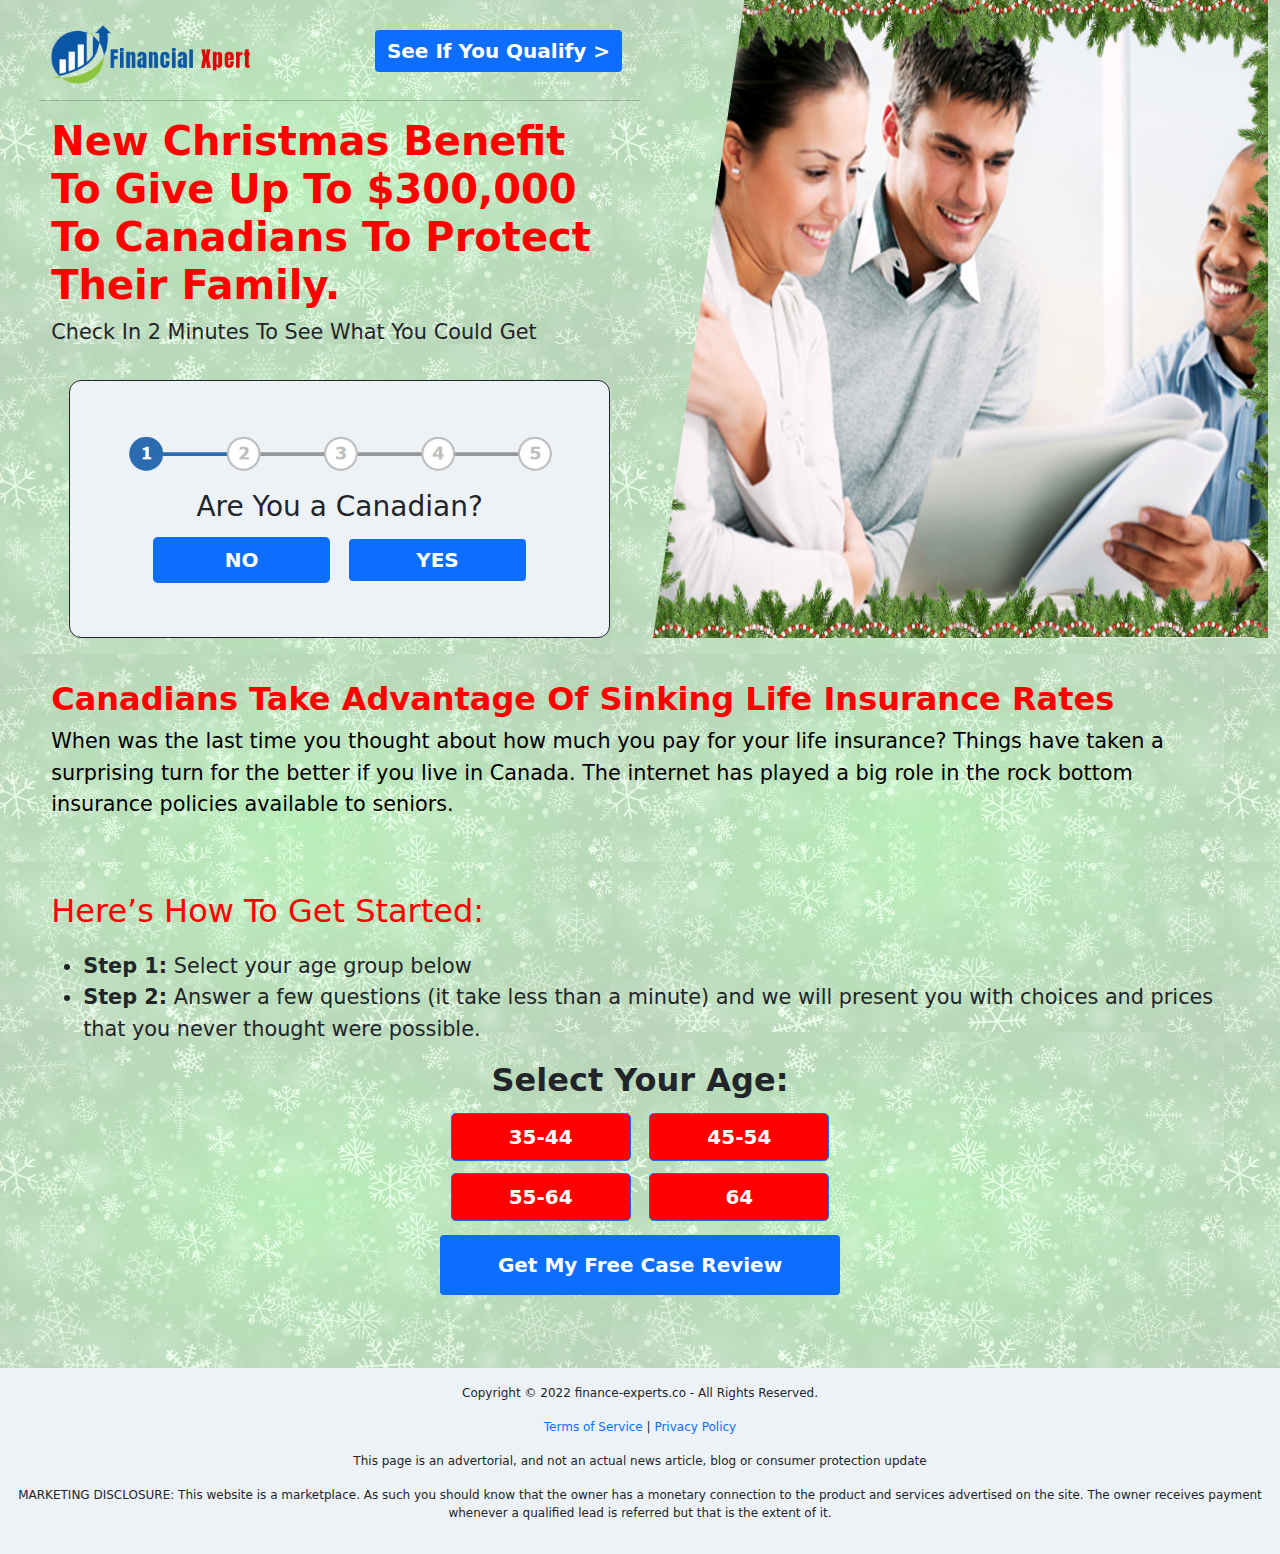
<file: ca-life-ins-v5/index.html>
<html lang="en">

<head><meta http-equiv="Content-Type" content="text/html; charset=UTF-8">
    <style>
        .dtpcnt {
            opacity: 0;
        }
    </style>
   
    <meta http-equiv="X-UA-Compatible" content="IE=Edge,chrome=1">
    <meta name="viewport" content="width=device-width, initial-scale=1, maximum-scale=2.0">
    <meta name="apple-mobile-web-app-capable" content="yes">
    
    <meta name="title" content="Policy to Give Upto $300,000 To Canadians">
    <link rel="shortcut icon" type="image/x-icon" href="https://finance-experts.co/canlife5/images/fav.ico?v=fb84172938">
    <meta name="description" content="">
    <meta name="viewport" content="width=device-width, initial-scale=1, shrink-to-fit=no">
    <title>New Christmas Benefit to Give Upto $300,000 To Canadians To Protect Their Family.</title>
    <link href="./index_files/bootstrap.css" rel="stylesheet">
    <link href="./index_files/style.css" rel="stylesheet" type="text/css">
    <style type="text/css">

body {
  background-image: url('./index_files/bgimg.jpg');
  background-repeat: repeat;
}



        .age {
  max-width: 450px;
  margin: auto;
  text-align: center;
}
.f {
  text-align: center;
}
.f a {
  display: block;
  max-width: 400px;
  margin: auto;
  padding: 15px;
  width: 100%;
}
   .color {
   animation-name: color_change;
   animation-duration: 10s;
   animation-iteration-count: infinite;
   animation-direction: alternate;
   border: none !important;
}
@-webkit-keyframes color_change {
   0% { background-color: #da6e16; }
   25% { background-color: #82da16; }
  50% { background-color: #16dad0; }
   75% { background-color: #d41a82; }
  100% { background-color: #d41a82 }
}
@-moz-keyframes color_change {
   0% { background-color: #da6e16; }
   25% { background-color: #82da16; }
  50% { background-color: #16dad0; }
   75% { background-color: #d41a82; }
  100% { background-color: #d41a82 }
}
@-ms-keyframes color_change {
   0% { background-color: #da6e16; }
   25% { background-color: #82da16; }
  50% { background-color: #16dad0; }
   75% { background-color: #d41a82; }
  100% { background-color: #d41a82 }
}
@-o-keyframes color_change {
   0% { background-color: #da6e16; }
   25% { background-color: #82da16; }
  50% { background-color: #16dad0; }
   75% { background-color: #d41a82; }
  100% { background-color: #d41a82 }
}
@keyframes color_change {
   0% { background-color: #da6e16; }
   25% { background-color: #82da16; }
  50% { background-color: #16dad0; }
   75% { background-color: #d41a82; }
  100% { background-color: #d41a82 }
}
.redbutton {
  font-size: 18px;
  padding: 15px 0;
  text-transform: uppercase;
  width: 48%;
  color: #fff;
  display: block;
  cursor: pointer;
  text-align: center;
  float: left;
  border-radius: 3px;
  background-size: 20px 20px;
  background-repeat: no-repeat;
  background-position: right 8px center;
  margin: 0 1%;
    margin-bottom: 0px;
  margin-bottom: 5px;
}
.mOther {
  background: #0f0f50;
  width: 100%;
  color: #fff;
  font-weight: 900;
}
.dfd {
  max-width: 806px;
  margin: auto;
  width: 100%;
}
    </style>
<style type="text/css">
@font-face {
  font-weight: 400;
  font-style:  normal;
  font-family: 'Circular-Loom';

  src: url('https://cdn.loom.com/assets/fonts/circular/CircularXXWeb-Book-cd7d2bcec649b1243839a15d5eb8f0a3.woff2') format('woff2');
}

@font-face {
  font-weight: 500;
  font-style:  normal;
  font-family: 'Circular-Loom';

  src: url('https://cdn.loom.com/assets/fonts/circular/CircularXXWeb-Medium-d74eac43c78bd5852478998ce63dceb3.woff2') format('woff2');
}

@font-face {
  font-weight: 700;
  font-style:  normal;
  font-family: 'Circular-Loom';

  src: url('https://cdn.loom.com/assets/fonts/circular/CircularXXWeb-Bold-83b8ceaf77f49c7cffa44107561909e4.woff2') format('woff2');
}

@font-face {
  font-weight: 900;
  font-style:  normal;
  font-family: 'Circular-Loom';

  src: url('https://cdn.loom.com/assets/fonts/circular/CircularXXWeb-Black-bf067ecb8aa777ceb6df7d72226febca.woff2') format('woff2');
}


.bg-own{
   background-image: url('./index_files/bgimg.jpg?v1.23');
    background-repeat: repeat;
    color: black;
}
</style></head>

<body>
    <div class="container-fluid">
        <div class="row">
            <div class="col-md-6 mt-4 padding-left">
                <div class="row">
                    <div class="col-6 ">
                        <img src="./index_files/1ae6e2c04923eab5207a83b6f5bcde7d.png" class="img-fluid" alt="" width="199" height="41">
                    </div>
                    <div class="col-6 text-end">
                        <a href="{offer_link}" target="_blank" class="btn btn-primary color">See If You Qualify &gt;</a>
                    </div>
                    <hr class="mt-3 mb-3">
                    <h1 class="fw-bold"><a href="{offer_link}" target="_blank" style="color: red">New Christmas Benefit To Give Up To $300,000 To Canadians To Protect Their Family.&nbsp;</a></h1>
                    <p>Check In 2 Minutes To See What You Could Get
                        <br>
                    </p>
                    <div class="mt-3 box-top bg-light border-dark p-5 ">
                        <img src="./index_files/61962c7f18b3d_icon.jpg" class="img-fluid desktop" alt="" width="" height="">
                        <img src="./index_files/61962c6771667_iconm.jpg" class="img-fluid mobile" alt="" width="" height="">
                        <h3 class="text-center mt-2">Are You a Canadian?</h3>
                        <div class="text-center mt-2 age">
                            <a href="{offer_link}" target="_blank" class="btn btn-primary btn-lg color">NO</a>
                            <a href="{offer_link}" target="_blank" class="btn btn-primary color">YES</a>
                        </div>
                    </div>
                </div>
            </div>
            <div class="col-md-6 transform1">
               <a href="{offer_link}" target="_blank"> <img src="./index_files/mainimg.jpg" class="img-fluid main-images" alt="" width="" height=""> </a>
            </div>
        </div>
    </div>
    <p></p>
    <p></p>
    <div class="col-12 middle-section padding-all bg-own">
        <h2 style="color:red !important">Canadians Take Advantage Of Sinking Life Insurance Rates</h2>
        <p>When was the last time you thought about how much you pay for your life insurance? Things have taken a surprising turn for the better if you live in Canada. The internet has played a big role in the rock bottom insurance policies available to seniors.
 </p></div>
    <div class="col-12 padding-all ">
        <p><span style="color: red !important; font-family: inherit; font-size: 2rem;">Here’s How To Get Started:</span>
            <br>
        </p>
   
        <ul>
            <li><b>Step 1:</b> Select your age group below</li>
            <li><b>Step 2:</b>&nbsp;Answer a few questions (it take less than a minute) and we will present you with choices and prices that you never thought were possible.</li>
        </ul>
        <h2 class="text-center"> Select Your Age:</h2>
        <div class="age">  
            <a href="{offer_link}" target="_blank" class="btn btn-primary btn-lg" style="background-color: red !important;">35-44</a> 
            <a href="{offer_link}" target="_blank" class="btn btn-primary btn-lg" style="background-color: red !important;">45-54</a>
            <a href="{offer_link}" target="_blank" class="btn btn-primary btn-lg" style="background-color: red !important;">55-64</a>
            <a href="{offer_link}" target="_blank" class="btn btn-primary btn-lg" style="background-color: red !important;">64</a>
        </div>
       <div class="f">   <a href="{offer_link}" target="_blank" type="button" class="btn btn-primary mt-2 rty color">Get My Free Case Review </a>

       </div>
    
        <p class="text-center m-2">
            <br>
        </p>
    </div>
    <div class="col-12 p-3 middle-section text-center">
        <p class="footer">Copyright © 2022 finance-experts.co - All Rights Reserved.</p>
        <p class="footer"><a href="https://finance-experts.co/canlife5/term.php">Terms of Service </a>| <a href="https://finance-experts.co/canlife5/term.php">Privacy Policy</a>
        </p>
        <p class="footer">This page is an advertorial, and not an actual news article, blog or consumer protection update
        </p>
        <p class="footer">MARKETING DISCLOSURE: This website is a marketplace. As such you should know that the owner has a monetary connection to the product and services advertised on the site. The owner receives payment whenever a qualified lead is referred but that is the extent of it.
            <br>
        </p>
    </div>
 


<div style="display: none" class="ubey-RecordingScreen-count-down ubey-RecordingScreen-count-down-container">
    <style>
        .ubey-RecordingScreen-count-down-container {
            position: fixed;
            height: 100vh;
            width: 100vw;
            top: 0;
            left: 0;
            z-index: 9999999999999;
            background-color: rgba(0, 0, 0, 0.2);
        }

        .ubey-RecordingScreen-count-down-content {
            position: absolute;
            display: flex;
            top: 50%;
            left: 50%;
            justify-content: center;
            align-items: center;
            color: white;
            height: 15em;
            width: 15em;
            transform: translate(-50%, -100%);
            background-color: rgba(0, 0, 0, 0.6);
            border-radius: 50%;
        }

        #ubey-RecordingScreen-count-count {
            font-size: 14em;
            transform: translateY(-2%);
        }
    </style>
    <div class="ubey-RecordingScreen-count-down-content">
        <span id="ubey-RecordingScreen-count-count"></span>
    </div>
</div></body><loom-container id="lo-engage-ext-container"><loom-shadow classname="resolved"></loom-shadow></loom-container><loom-container id="lo-companion-container"><loom-shadow classname="resolved"></loom-shadow></loom-container></html>
</file>
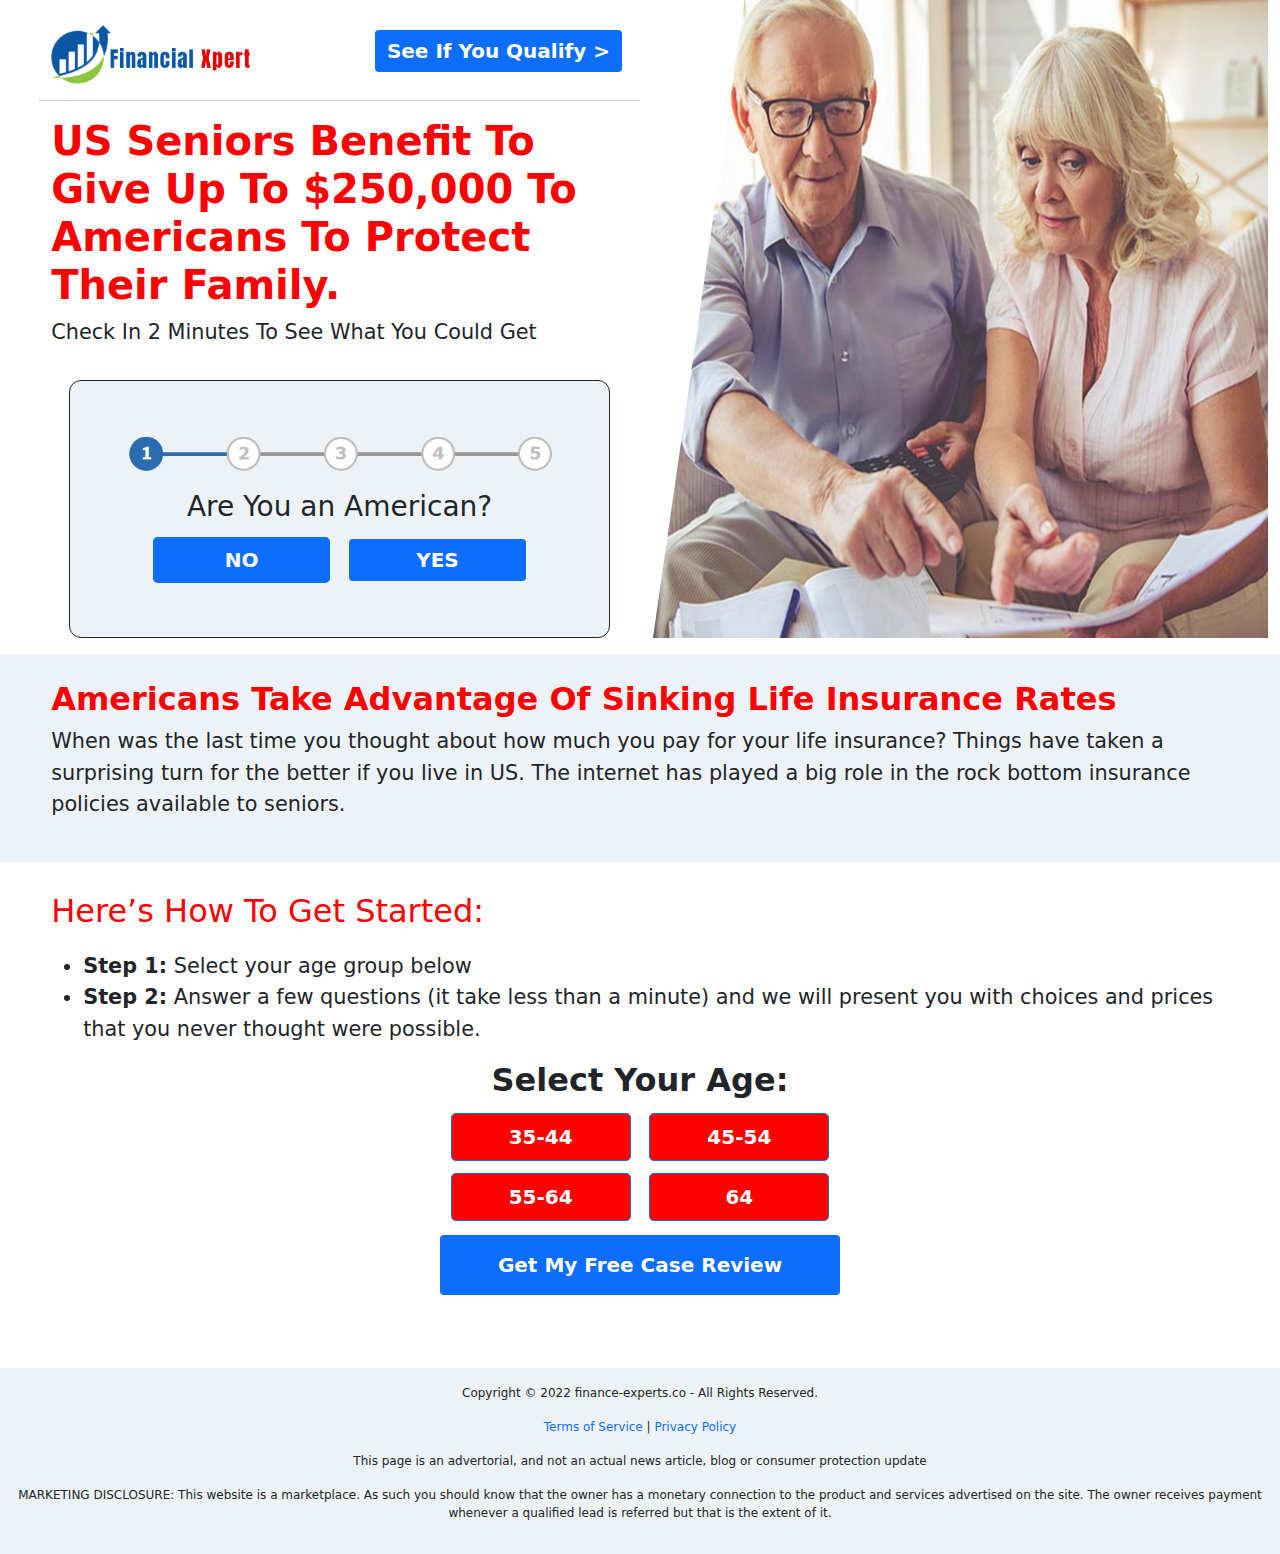
<file: us-life-seniors-benefit/index.html>
<!-- saved from url=(0089)https://lotsofclx.com/landers/ca_life_insurance_America_seniors_benefit_uploaded/index.php -->
<html lang="en"><head><meta http-equiv="Content-Type" content="text/html; charset=UTF-8">
    <style>
        .dtpcnt {
            opacity: 0;
        }
    </style>
   
    <meta http-equiv="X-UA-Compatible" content="IE=Edge,chrome=1">
    <meta name="viewport" content="width=device-width, initial-scale=1, maximum-scale=2.0">
    <meta name="apple-mobile-web-app-capable" content="yes">
    
    <meta name="title" content="Policy to Give Upto $300,000 To Americans">
    <link rel="shortcut icon" type="image/x-icon" href="https://finance-experts.co/canlife5/images/fav.ico?v=fb84172938">
    <meta name="description" content="">
    <meta name="viewport" content="width=device-width, initial-scale=1, shrink-to-fit=no">
    <title>US Seniors Benefit to Give Upto $250,000 To Americans To Protect Their Family.</title>
    <link href="./index_files/bootstrap.css" rel="stylesheet">
    <link href="./index_files/style.css" rel="stylesheet" type="text/css">
    <style type="text/css">




        .age {
  max-width: 450px;
  margin: auto;
  text-align: center;
}
.f {
  text-align: center;
}
.f a {
  display: block;
  max-width: 400px;
  margin: auto;
  padding: 15px;
  width: 100%;
}
   .color {
   animation-name: color_change;
   animation-duration: 10s;
   animation-iteration-count: infinite;
   animation-direction: alternate;
   border: none !important;
}
@-webkit-keyframes color_change {
   0% { background-color: #da6e16; }
   25% { background-color: #82da16; }
  50% { background-color: #16dad0; }
   75% { background-color: #d41a82; }
  100% { background-color: #d41a82 }
}
@-moz-keyframes color_change {
   0% { background-color: #da6e16; }
   25% { background-color: #82da16; }
  50% { background-color: #16dad0; }
   75% { background-color: #d41a82; }
  100% { background-color: #d41a82 }
}
@-ms-keyframes color_change {
   0% { background-color: #da6e16; }
   25% { background-color: #82da16; }
  50% { background-color: #16dad0; }
   75% { background-color: #d41a82; }
  100% { background-color: #d41a82 }
}
@-o-keyframes color_change {
   0% { background-color: #da6e16; }
   25% { background-color: #82da16; }
  50% { background-color: #16dad0; }
   75% { background-color: #d41a82; }
  100% { background-color: #d41a82 }
}
@keyframes color_change {
   0% { background-color: #da6e16; }
   25% { background-color: #82da16; }
  50% { background-color: #16dad0; }
   75% { background-color: #d41a82; }
  100% { background-color: #d41a82 }
}
.redbutton {
  font-size: 18px;
  padding: 15px 0;
  text-transform: uppercase;
  width: 48%;
  color: #fff;
  display: block;
  cursor: pointer;
  text-align: center;
  float: left;
  border-radius: 3px;
  background-size: 20px 20px;
  background-repeat: no-repeat;
  background-position: right 8px center;
  margin: 0 1%;
    margin-bottom: 0px;
  margin-bottom: 5px;
}
.mOther {
  background: #0f0f50;
  width: 100%;
  color: #fff;
  font-weight: 900;
}
.dfd {
  max-width: 806px;
  margin: auto;
  width: 100%;
}
    </style>
<style type="text/css">
@font-face {
  font-weight: 400;
  font-style:  normal;
  font-family: 'Circular-Loom';

  src: url('https://cdn.loom.com/assets/fonts/circular/CircularXXWeb-Book-cd7d2bcec649b1243839a15d5eb8f0a3.woff2') format('woff2');
}

@font-face {
  font-weight: 500;
  font-style:  normal;
  font-family: 'Circular-Loom';

  src: url('https://cdn.loom.com/assets/fonts/circular/CircularXXWeb-Medium-d74eac43c78bd5852478998ce63dceb3.woff2') format('woff2');
}

@font-face {
  font-weight: 700;
  font-style:  normal;
  font-family: 'Circular-Loom';

  src: url('https://cdn.loom.com/assets/fonts/circular/CircularXXWeb-Bold-83b8ceaf77f49c7cffa44107561909e4.woff2') format('woff2');
}

@font-face {
  font-weight: 900;
  font-style:  normal;
  font-family: 'Circular-Loom';

  src: url('https://cdn.loom.com/assets/fonts/circular/CircularXXWeb-Black-bf067ecb8aa777ceb6df7d72226febca.woff2') format('woff2');
}


</style><style type="text/css">
@font-face {
  font-weight: 400;
  font-style:  normal;
  font-family: circular;

  src: url('chrome-extension://liecbddmkiiihnedobmlmillhodjkdmb/fonts/CircularXXWeb-Book.woff2') format('woff2');
}

@font-face {
  font-weight: 700;
  font-style:  normal;
  font-family: circular;

  src: url('chrome-extension://liecbddmkiiihnedobmlmillhodjkdmb/fonts/CircularXXWeb-Bold.woff2') format('woff2');
}</style></head>

<body>
    <div class="container-fluid">
        <div class="row">
            <div class="col-md-6 mt-4 padding-left">
                <div class="row">
                    <div class="col-6 ">
                        <img src="./index_files/1ae6e2c04923eab5207a83b6f5bcde7d.png" class="img-fluid" alt="" width="199" height="41">
                    </div>
                    <div class="col-6 text-end">
                        <a href="{offer_link}" target="_blank" class="btn btn-primary color">See If You Qualify &gt;</a>
                    </div>
                    <hr class="mt-3 mb-3">
                    <h1 class="fw-bold"><a href="{offer_link}" target="_blank" style="color: red">US Seniors Benefit To Give Up To $250,000 To Americans To Protect Their Family.&nbsp;</a></h1>
                    <p>Check In 2 Minutes To See What You Could Get
                        <br>
                    </p>
                    <div class="mt-3 box-top bg-light border-dark p-5 ">
                        <img src="./index_files/61962c7f18b3d_icon.jpg" class="img-fluid desktop" alt="" width="" height="">
                        <img src="./index_files/61962c6771667_iconm.jpg" class="img-fluid mobile" alt="" width="" height="">
                        <h3 class="text-center mt-2">Are You an American?</h3>
                        <div class="text-center mt-2 age">
                            <a href="{offer_link}" target="_blank" class="btn btn-primary btn-lg color">NO</a>
                            <a href="{offer_link}" target="_blank" class="btn btn-primary color">YES</a>
                        </div>
                    </div>
                </div>
            </div>
            <div class="col-md-6 transform1">
               <a href="{offer_link}" target="_blank"> <img src="./index_files/mainimg.jpg" class="img-fluid main-images" alt="" width="" height=""> </a>
            </div>
        </div>
    </div>
    <p></p>
    <p></p>
    <div class="col-12 middle-section padding-all">
        <h2 style="color:red !important">Americans Take Advantage Of Sinking Life Insurance Rates</h2>
        <p>When was the last time you thought about how much you pay for your life insurance? Things have taken a surprising turn for the better if you live in US. The internet has played a big role in the rock bottom insurance policies available to seniors.
 </p></div>
    <div class="col-12 padding-all ">
        <p><span style="color: red !important; font-family: inherit; font-size: 2rem;">Here’s How To Get Started:</span>
            <br>
        </p>
   
        <ul>
            <li><b>Step 1:</b> Select your age group below</li>
            <li><b>Step 2:</b>&nbsp;Answer a few questions (it take less than a minute) and we will present you with choices and prices that you never thought were possible.</li>
        </ul>
        <h2 class="text-center"> Select Your Age:</h2>
        <div class="age">  
            <a href="{offer_link}" target="_blank" class="btn btn-primary btn-lg" style="background-color: red !important;">35-44</a> 
            <a href="{offer_link}" target="_blank" class="btn btn-primary btn-lg" style="background-color: red !important;">45-54</a>
            <a href="{offer_link}" target="_blank" class="btn btn-primary btn-lg" style="background-color: red !important;">55-64</a>
            <a href="{offer_link}" target="_blank" class="btn btn-primary btn-lg" style="background-color: red !important;">64</a>
        </div>
       <div class="f">   <a href="{offer_link}" target="_blank" type="button" class="btn btn-primary mt-2 rty color">Get My Free Case Review </a>

       </div>
    
        <p class="text-center m-2">
            <br>
        </p>
    </div>
    <div class="col-12 p-3 middle-section text-center">
        <p class="footer">Copyright © 2022 finance-experts.co - All Rights Reserved.</p>
        <p class="footer"><a href="https://finance-experts.co/canlife5/term.php">Terms of Service </a>| <a href="https://finance-experts.co/canlife5/term.php">Privacy Policy</a>
        </p>
        <p class="footer">This page is an advertorial, and not an actual news article, blog or consumer protection update
        </p>
        <p class="footer">MARKETING DISCLOSURE: This website is a marketplace. As such you should know that the owner has a monetary connection to the product and services advertised on the site. The owner receives payment whenever a qualified lead is referred but that is the extent of it.
            <br>
        </p>
    </div>
 


<div style="display: none" class="ubey-RecordingScreen-count-down ubey-RecordingScreen-count-down-container">
    <style>
        .ubey-RecordingScreen-count-down-container {
            position: fixed;
            height: 100vh;
            width: 100vw;
            top: 0;
            left: 0;
            z-index: 9999999999999;
            background-color: rgba(0, 0, 0, 0.2);
        }

        .ubey-RecordingScreen-count-down-content {
            position: absolute;
            display: flex;
            top: 50%;
            left: 50%;
            justify-content: center;
            align-items: center;
            color: white;
            height: 15em;
            width: 15em;
            transform: translate(-50%, -100%);
            background-color: rgba(0, 0, 0, 0.6);
            border-radius: 50%;
        }

        #ubey-RecordingScreen-count-count {
            font-size: 14em;
            transform: translateY(-2%);
        }
    </style>
    <div class="ubey-RecordingScreen-count-down-content">
        <span id="ubey-RecordingScreen-count-count"></span>
    </div>
</div><loom-container id="lo-engage-ext-container"><loom-shadow classname="resolved"></loom-shadow></loom-container><loom-container id="lo-companion-container" style="display: none;"><loom-shadow classname="resolved"></loom-shadow></loom-container><div id="loom-companion-mv3" ext-id="liecbddmkiiihnedobmlmillhodjkdmb"><section id="shadow-host-companion"><template shadowrootmode="open"><div id="inner-shadow-companion"><div class="css-0" id="tooltip-mount-layer-companion"></div><style data-emotion="companion-global"></style><style data-emotion="companion" data-s=""></style><style>
            
    #inner-shadow-companion {
      font-size: 100%;
    }
    #inner-shadow-companion {
      font-family: circular, -apple-system, BlinkMacSystemFont, Segoe UI,
        sans-serif;
      color: var(--lns-color-body);
      
  font-size: var(--lns-fontSize-medium);
  line-height: var(--lns-lineHeight-medium);
;
      font-feature-settings: 'ss08' on;
    }

    #inner-shadow-companion *,
    #inner-shadow-companion *:before,
    #inner-shadow-companion *:after {
      box-sizing: border-box;
    }

    #inner-shadow-companion * {
      -webkit-font-smoothing: antialiased;
      -moz-osx-font-smoothing: grayscale;
      letter-spacing: calc(0.6px - 0.05em);
    }

    
    #inner-shadow-companion,
    .theme-light,
    [data-lens-theme="light"] {
      --lns-color-primary: var(--lns-themeLight-color-primary);--lns-color-primaryHover: var(--lns-themeLight-color-primaryHover);--lns-color-primaryActive: var(--lns-themeLight-color-primaryActive);--lns-color-body: var(--lns-themeLight-color-body);--lns-color-bodyDimmed: var(--lns-themeLight-color-bodyDimmed);--lns-color-background: var(--lns-themeLight-color-background);--lns-color-backgroundHover: var(--lns-themeLight-color-backgroundHover);--lns-color-backgroundActive: var(--lns-themeLight-color-backgroundActive);--lns-color-backgroundSecondary: var(--lns-themeLight-color-backgroundSecondary);--lns-color-backgroundSecondary2: var(--lns-themeLight-color-backgroundSecondary2);--lns-color-overlay: var(--lns-themeLight-color-overlay);--lns-color-border: var(--lns-themeLight-color-border);--lns-color-focusRing: var(--lns-themeLight-color-focusRing);--lns-color-record: var(--lns-themeLight-color-record);--lns-color-recordHover: var(--lns-themeLight-color-recordHover);--lns-color-recordActive: var(--lns-themeLight-color-recordActive);--lns-color-info: var(--lns-themeLight-color-info);--lns-color-success: var(--lns-themeLight-color-success);--lns-color-warning: var(--lns-themeLight-color-warning);--lns-color-danger: var(--lns-themeLight-color-danger);--lns-color-dangerHover: var(--lns-themeLight-color-dangerHover);--lns-color-dangerActive: var(--lns-themeLight-color-dangerActive);--lns-color-backdrop: var(--lns-themeLight-color-backdrop);--lns-color-backdropDark: var(--lns-themeLight-color-backdropDark);--lns-color-backdropTwilight: var(--lns-themeLight-color-backdropTwilight);--lns-color-disabledContent: var(--lns-themeLight-color-disabledContent);--lns-color-highlight: var(--lns-themeLight-color-highlight);--lns-color-disabledBackground: var(--lns-themeLight-color-disabledBackground);--lns-color-formFieldBorder: var(--lns-themeLight-color-formFieldBorder);--lns-color-formFieldBackground: var(--lns-themeLight-color-formFieldBackground);--lns-color-buttonBorder: var(--lns-themeLight-color-buttonBorder);--lns-color-upgrade: var(--lns-themeLight-color-upgrade);--lns-color-upgradeHover: var(--lns-themeLight-color-upgradeHover);--lns-color-upgradeActive: var(--lns-themeLight-color-upgradeActive);--lns-color-tabBackground: var(--lns-themeLight-color-tabBackground);--lns-color-discoveryBackground: var(--lns-themeLight-color-discoveryBackground);--lns-color-discoveryLightBackground: var(--lns-themeLight-color-discoveryLightBackground);--lns-color-discoveryTitle: var(--lns-themeLight-color-discoveryTitle);--lns-color-discoveryHighlight: var(--lns-themeLight-color-discoveryHighlight);
    }

    .theme-dark,
    [data-lens-theme="dark"] {
      --lns-color-primary: var(--lns-themeDark-color-primary);--lns-color-primaryHover: var(--lns-themeDark-color-primaryHover);--lns-color-primaryActive: var(--lns-themeDark-color-primaryActive);--lns-color-body: var(--lns-themeDark-color-body);--lns-color-bodyDimmed: var(--lns-themeDark-color-bodyDimmed);--lns-color-background: var(--lns-themeDark-color-background);--lns-color-backgroundHover: var(--lns-themeDark-color-backgroundHover);--lns-color-backgroundActive: var(--lns-themeDark-color-backgroundActive);--lns-color-backgroundSecondary: var(--lns-themeDark-color-backgroundSecondary);--lns-color-backgroundSecondary2: var(--lns-themeDark-color-backgroundSecondary2);--lns-color-overlay: var(--lns-themeDark-color-overlay);--lns-color-border: var(--lns-themeDark-color-border);--lns-color-focusRing: var(--lns-themeDark-color-focusRing);--lns-color-record: var(--lns-themeDark-color-record);--lns-color-recordHover: var(--lns-themeDark-color-recordHover);--lns-color-recordActive: var(--lns-themeDark-color-recordActive);--lns-color-info: var(--lns-themeDark-color-info);--lns-color-success: var(--lns-themeDark-color-success);--lns-color-warning: var(--lns-themeDark-color-warning);--lns-color-danger: var(--lns-themeDark-color-danger);--lns-color-dangerHover: var(--lns-themeDark-color-dangerHover);--lns-color-dangerActive: var(--lns-themeDark-color-dangerActive);--lns-color-backdrop: var(--lns-themeDark-color-backdrop);--lns-color-backdropDark: var(--lns-themeDark-color-backdropDark);--lns-color-backdropTwilight: var(--lns-themeDark-color-backdropTwilight);--lns-color-disabledContent: var(--lns-themeDark-color-disabledContent);--lns-color-highlight: var(--lns-themeDark-color-highlight);--lns-color-disabledBackground: var(--lns-themeDark-color-disabledBackground);--lns-color-formFieldBorder: var(--lns-themeDark-color-formFieldBorder);--lns-color-formFieldBackground: var(--lns-themeDark-color-formFieldBackground);--lns-color-buttonBorder: var(--lns-themeDark-color-buttonBorder);--lns-color-upgrade: var(--lns-themeDark-color-upgrade);--lns-color-upgradeHover: var(--lns-themeDark-color-upgradeHover);--lns-color-upgradeActive: var(--lns-themeDark-color-upgradeActive);--lns-color-tabBackground: var(--lns-themeDark-color-tabBackground);--lns-color-discoveryBackground: var(--lns-themeDark-color-discoveryBackground);--lns-color-discoveryLightBackground: var(--lns-themeDark-color-discoveryLightBackground);--lns-color-discoveryTitle: var(--lns-themeDark-color-discoveryTitle);--lns-color-discoveryHighlight: var(--lns-themeDark-color-discoveryHighlight);
    }
  

    
    #inner-shadow-companion {
      --lns-fontWeight-book:400;--lns-fontWeight-bold:700;--lns-unit:0.5rem;--lns-fontSize-small:calc(1.5 * var(--lns-unit, 8px));--lns-lineHeight-small:1.5;--lns-fontSize-body-sm:calc(1.5 * var(--lns-unit, 8px));--lns-lineHeight-body-sm:1.5;--lns-fontSize-medium:calc(1.75 * var(--lns-unit, 8px));--lns-lineHeight-medium:1.6;--lns-fontSize-body-md:calc(1.75 * var(--lns-unit, 8px));--lns-lineHeight-body-md:1.6;--lns-fontSize-large:calc(2.25 * var(--lns-unit, 8px));--lns-lineHeight-large:1.45;--lns-fontSize-body-lg:calc(2.25 * var(--lns-unit, 8px));--lns-lineHeight-body-lg:1.45;--lns-fontSize-xlarge:calc(3 * var(--lns-unit, 8px));--lns-lineHeight-xlarge:1.35;--lns-fontSize-heading-sm:calc(3 * var(--lns-unit, 8px));--lns-lineHeight-heading-sm:1.35;--lns-fontSize-xxlarge:calc(4 * var(--lns-unit, 8px));--lns-lineHeight-xxlarge:1.2;--lns-fontSize-heading-md:calc(4 * var(--lns-unit, 8px));--lns-lineHeight-heading-md:1.2;--lns-fontSize-xxxlarge:calc(6 * var(--lns-unit, 8px));--lns-lineHeight-xxxlarge:1.15;--lns-fontSize-heading-lg:calc(6 * var(--lns-unit, 8px));--lns-lineHeight-heading-lg:1.15;--lns-radius-medium:calc(1 * var(--lns-unit, 8px));--lns-radius-large:calc(2 * var(--lns-unit, 8px));--lns-radius-xlarge:calc(3 * var(--lns-unit, 8px));--lns-radius-full:calc(999 * var(--lns-unit, 8px));--lns-shadow-small:0 calc(0.5 * var(--lns-unit, 8px)) calc(1.25 * var(--lns-unit, 8px)) hsla(0, 0%, 0%, 0.05);--lns-shadow-medium:0 calc(0.5 * var(--lns-unit, 8px)) calc(1.25 * var(--lns-unit, 8px)) hsla(0, 0%, 0%, 0.1);--lns-shadow-large:0 calc(0.75 * var(--lns-unit, 8px)) calc(3 * var(--lns-unit, 8px)) hsla(0, 0%, 0%, 0.1);--lns-space-xsmall:calc(0.5 * var(--lns-unit, 8px));--lns-space-small:calc(1 * var(--lns-unit, 8px));--lns-space-medium:calc(2 * var(--lns-unit, 8px));--lns-space-large:calc(3 * var(--lns-unit, 8px));--lns-space-xlarge:calc(5 * var(--lns-unit, 8px));--lns-space-xxlarge:calc(8 * var(--lns-unit, 8px));--lns-formFieldBorderWidth:1px;--lns-formFieldBorderWidthFocus:2px;--lns-formFieldHeight:calc(4.5 * var(--lns-unit, 8px));--lns-formFieldRadius:calc(2.25 * var(--lns-unit, 8px));--lns-formFieldHorizontalPadding:calc(2 * var(--lns-unit, 8px));--lns-formFieldBorderShadow:
    inset 0 0 0 var(--lns-formFieldBorderWidth) var(--lns-color-formFieldBorder)
  ;--lns-formFieldBorderShadowFocus:
    inset 0 0 0 var(--lns-formFieldBorderWidthFocus) var(--lns-color-blurple),
    0 0 0 var(--lns-formFieldBorderWidthFocus) var(--lns-color-focusRing)
  ;--lns-color-red:hsla(11,80%,45%,1);--lns-color-blurpleLight:hsla(240,83.3%,95.3%,1);--lns-color-blurpleMedium:hsla(242,81%,87.6%,1);--lns-color-blurple:hsla(242,88.4%,66.3%,1);--lns-color-blurpleDark:hsla(242,87.6%,62%,1);--lns-color-offWhite:hsla(45,36.4%,95.7%,1);--lns-color-blueLight:hsla(206,58.3%,85.9%,1);--lns-color-blue:hsla(206,100%,73.3%,1);--lns-color-blueDark:hsla(206,29.5%,33.9%,1);--lns-color-orangeLight:hsla(6,100%,89.6%,1);--lns-color-orange:hsla(11,100%,62.2%,1);--lns-color-orangeDark:hsla(11,79.9%,64.9%,1);--lns-color-tealLight:hsla(180,20%,67.6%,1);--lns-color-teal:hsla(180,51.4%,51.6%,1);--lns-color-tealDark:hsla(180,16.2%,22.9%,1);--lns-color-yellowLight:hsla(39,100%,87.8%,1);--lns-color-yellow:hsla(50,100%,57.3%,1);--lns-color-yellowDark:hsla(39,100%,68%,1);--lns-color-grey8:hsla(0,0%,13%,1);--lns-color-grey7:hsla(246,16%,26%,1);--lns-color-grey6:hsla(252,13%,46%,1);--lns-color-grey5:hsla(240,7%,62%,1);--lns-color-grey4:hsla(259,12%,75%,1);--lns-color-grey3:hsla(260,11%,85%,1);--lns-color-grey2:hsla(260,11%,95%,1);--lns-color-grey1:hsla(240,7%,97%,1);--lns-color-white:hsla(0,0%,100%,1);--lns-themeLight-color-primary:hsla(242,88.4%,66.3%,1);--lns-themeLight-color-primaryHover:hsla(242,88.4%,56.3%,1);--lns-themeLight-color-primaryActive:hsla(242,88.4%,45.3%,1);--lns-themeLight-color-body:hsla(0,0%,13%,1);--lns-themeLight-color-bodyDimmed:hsla(252,13%,46%,1);--lns-themeLight-color-background:hsla(0,0%,100%,1);--lns-themeLight-color-backgroundHover:hsla(246,16%,26%,0.1);--lns-themeLight-color-backgroundActive:hsla(246,16%,26%,0.3);--lns-themeLight-color-backgroundSecondary:hsla(246,16%,26%,0.04);--lns-themeLight-color-backgroundSecondary2:hsla(45,34%,78%,0.2);--lns-themeLight-color-overlay:hsla(0,0%,100%,1);--lns-themeLight-color-border:hsla(252,13%,46%,0.2);--lns-themeLight-color-focusRing:hsla(242,88.4%,66.3%,0.5);--lns-themeLight-color-record:hsla(11,100%,62.2%,1);--lns-themeLight-color-recordHover:hsla(11,100%,52.2%,1);--lns-themeLight-color-recordActive:hsla(11,100%,42.2%,1);--lns-themeLight-color-info:hsla(206,100%,73.3%,1);--lns-themeLight-color-success:hsla(180,51.4%,51.6%,1);--lns-themeLight-color-warning:hsla(39,100%,68%,1);--lns-themeLight-color-danger:hsla(11,80%,45%,1);--lns-themeLight-color-dangerHover:hsla(11,80%,38%,1);--lns-themeLight-color-dangerActive:hsla(11,80%,31%,1);--lns-themeLight-color-backdrop:hsla(0,0%,13%,0.5);--lns-themeLight-color-backdropDark:hsla(0,0%,13%,0.9);--lns-themeLight-color-backdropTwilight:hsla(245,44.8%,46.9%,0.8);--lns-themeLight-color-disabledContent:hsla(240,7%,62%,1);--lns-themeLight-color-highlight:hsla(240,83.3%,66.3%,0.15);--lns-themeLight-color-disabledBackground:hsla(260,11%,95%,1);--lns-themeLight-color-formFieldBorder:hsla(260,11%,85%,1);--lns-themeLight-color-formFieldBackground:hsla(0,0%,100%,1);--lns-themeLight-color-buttonBorder:hsla(252,13%,46%,0.25);--lns-themeLight-color-upgrade:hsla(206,100%,93%,1);--lns-themeLight-color-upgradeHover:hsla(206,100%,85%,1);--lns-themeLight-color-upgradeActive:hsla(206,100%,77%,1);--lns-themeLight-color-tabBackground:hsla(252,13%,46%,0.15);--lns-themeLight-color-discoveryBackground:hsla(206,100%,93%,1);--lns-themeLight-color-discoveryLightBackground:hsla(206,100%,97%,1);--lns-themeLight-color-discoveryTitle:hsla(0,0%,13%,1);--lns-themeLight-color-discoveryHighlight:hsla(206,100%,77%,0.3);--lns-themeDark-color-primary:hsla(242,87%,73%,1);--lns-themeDark-color-primaryHover:hsla(242,88.4%,56.3%,1);--lns-themeDark-color-primaryActive:hsla(242,88.4%,45.3%,1);--lns-themeDark-color-body:hsla(240,7%,97%,1);--lns-themeDark-color-bodyDimmed:hsla(240,7%,62%,1);--lns-themeDark-color-background:hsla(0,0%,13%,1);--lns-themeDark-color-backgroundHover:hsla(0,0%,100%,0.1);--lns-themeDark-color-backgroundActive:hsla(0,0%,100%,0.2);--lns-themeDark-color-backgroundSecondary:hsla(0,0%,100%,0.04);--lns-themeDark-color-backgroundSecondary2:hsla(45,13%,44%,0.2);--lns-themeDark-color-overlay:hsla(0,0%,20%,1);--lns-themeDark-color-border:hsla(259,12%,75%,0.2);--lns-themeDark-color-focusRing:hsla(242,88.4%,66.3%,0.5);--lns-themeDark-color-record:hsla(11,100%,62.2%,1);--lns-themeDark-color-recordHover:hsla(11,100%,52.2%,1);--lns-themeDark-color-recordActive:hsla(11,100%,42.2%,1);--lns-themeDark-color-info:hsla(206,100%,73.3%,1);--lns-themeDark-color-success:hsla(180,51.4%,51.6%,1);--lns-themeDark-color-warning:hsla(39,100%,68%,1);--lns-themeDark-color-danger:hsla(11,80%,45%,1);--lns-themeDark-color-dangerHover:hsla(11,80%,38%,1);--lns-themeDark-color-dangerActive:hsla(11,80%,31%,1);--lns-themeDark-color-backdrop:hsla(0,0%,13%,0.5);--lns-themeDark-color-backdropDark:hsla(0,0%,13%,0.9);--lns-themeDark-color-backdropTwilight:hsla(245,44.8%,46.9%,0.8);--lns-themeDark-color-disabledContent:hsla(240,7%,62%,1);--lns-themeDark-color-highlight:hsla(240,83.3%,66.3%,0.15);--lns-themeDark-color-disabledBackground:hsla(252,13%,23%,1);--lns-themeDark-color-formFieldBorder:hsla(252,13%,46%,1);--lns-themeDark-color-formFieldBackground:hsla(0,0%,13%,1);--lns-themeDark-color-buttonBorder:hsla(0,0%,100%,0.25);--lns-themeDark-color-upgrade:hsla(206,92%,81%,1);--lns-themeDark-color-upgradeHover:hsla(206,92%,74%,1);--lns-themeDark-color-upgradeActive:hsla(206,92%,67%,1);--lns-themeDark-color-tabBackground:hsla(0,0%,100%,0.15);--lns-themeDark-color-discoveryBackground:hsla(206,92%,81%,1);--lns-themeDark-color-discoveryLightBackground:hsla(0,0%,13%,1);--lns-themeDark-color-discoveryTitle:hsla(206,100%,73.3%,1);--lns-themeDark-color-discoveryHighlight:hsla(206,100%,77%,0.3);
    }
  

    .c\:red{color:var(--lns-color-red)}.c\:blurpleLight{color:var(--lns-color-blurpleLight)}.c\:blurpleMedium{color:var(--lns-color-blurpleMedium)}.c\:blurple{color:var(--lns-color-blurple)}.c\:blurpleDark{color:var(--lns-color-blurpleDark)}.c\:offWhite{color:var(--lns-color-offWhite)}.c\:blueLight{color:var(--lns-color-blueLight)}.c\:blue{color:var(--lns-color-blue)}.c\:blueDark{color:var(--lns-color-blueDark)}.c\:orangeLight{color:var(--lns-color-orangeLight)}.c\:orange{color:var(--lns-color-orange)}.c\:orangeDark{color:var(--lns-color-orangeDark)}.c\:tealLight{color:var(--lns-color-tealLight)}.c\:teal{color:var(--lns-color-teal)}.c\:tealDark{color:var(--lns-color-tealDark)}.c\:yellowLight{color:var(--lns-color-yellowLight)}.c\:yellow{color:var(--lns-color-yellow)}.c\:yellowDark{color:var(--lns-color-yellowDark)}.c\:grey8{color:var(--lns-color-grey8)}.c\:grey7{color:var(--lns-color-grey7)}.c\:grey6{color:var(--lns-color-grey6)}.c\:grey5{color:var(--lns-color-grey5)}.c\:grey4{color:var(--lns-color-grey4)}.c\:grey3{color:var(--lns-color-grey3)}.c\:grey2{color:var(--lns-color-grey2)}.c\:grey1{color:var(--lns-color-grey1)}.c\:white{color:var(--lns-color-white)}.c\:primary{color:var(--lns-color-primary)}.c\:primaryHover{color:var(--lns-color-primaryHover)}.c\:primaryActive{color:var(--lns-color-primaryActive)}.c\:body{color:var(--lns-color-body)}.c\:bodyDimmed{color:var(--lns-color-bodyDimmed)}.c\:background{color:var(--lns-color-background)}.c\:backgroundHover{color:var(--lns-color-backgroundHover)}.c\:backgroundActive{color:var(--lns-color-backgroundActive)}.c\:backgroundSecondary{color:var(--lns-color-backgroundSecondary)}.c\:backgroundSecondary2{color:var(--lns-color-backgroundSecondary2)}.c\:overlay{color:var(--lns-color-overlay)}.c\:border{color:var(--lns-color-border)}.c\:focusRing{color:var(--lns-color-focusRing)}.c\:record{color:var(--lns-color-record)}.c\:recordHover{color:var(--lns-color-recordHover)}.c\:recordActive{color:var(--lns-color-recordActive)}.c\:info{color:var(--lns-color-info)}.c\:success{color:var(--lns-color-success)}.c\:warning{color:var(--lns-color-warning)}.c\:danger{color:var(--lns-color-danger)}.c\:dangerHover{color:var(--lns-color-dangerHover)}.c\:dangerActive{color:var(--lns-color-dangerActive)}.c\:backdrop{color:var(--lns-color-backdrop)}.c\:backdropDark{color:var(--lns-color-backdropDark)}.c\:backdropTwilight{color:var(--lns-color-backdropTwilight)}.c\:disabledContent{color:var(--lns-color-disabledContent)}.c\:highlight{color:var(--lns-color-highlight)}.c\:disabledBackground{color:var(--lns-color-disabledBackground)}.c\:formFieldBorder{color:var(--lns-color-formFieldBorder)}.c\:formFieldBackground{color:var(--lns-color-formFieldBackground)}.c\:buttonBorder{color:var(--lns-color-buttonBorder)}.c\:upgrade{color:var(--lns-color-upgrade)}.c\:upgradeHover{color:var(--lns-color-upgradeHover)}.c\:upgradeActive{color:var(--lns-color-upgradeActive)}.c\:tabBackground{color:var(--lns-color-tabBackground)}.c\:discoveryBackground{color:var(--lns-color-discoveryBackground)}.c\:discoveryLightBackground{color:var(--lns-color-discoveryLightBackground)}.c\:discoveryTitle{color:var(--lns-color-discoveryTitle)}.c\:discoveryHighlight{color:var(--lns-color-discoveryHighlight)}.shadow\:small{box-shadow:var(--lns-shadow-small)}.shadow\:medium{box-shadow:var(--lns-shadow-medium)}.shadow\:large{box-shadow:var(--lns-shadow-large)}.radius\:medium{border-radius:var(--lns-radius-medium)}.radius\:large{border-radius:var(--lns-radius-large)}.radius\:xlarge{border-radius:var(--lns-radius-xlarge)}.radius\:full{border-radius:var(--lns-radius-full)}.bgc\:red{background-color:var(--lns-color-red)}.bgc\:blurpleLight{background-color:var(--lns-color-blurpleLight)}.bgc\:blurpleMedium{background-color:var(--lns-color-blurpleMedium)}.bgc\:blurple{background-color:var(--lns-color-blurple)}.bgc\:blurpleDark{background-color:var(--lns-color-blurpleDark)}.bgc\:offWhite{background-color:var(--lns-color-offWhite)}.bgc\:blueLight{background-color:var(--lns-color-blueLight)}.bgc\:blue{background-color:var(--lns-color-blue)}.bgc\:blueDark{background-color:var(--lns-color-blueDark)}.bgc\:orangeLight{background-color:var(--lns-color-orangeLight)}.bgc\:orange{background-color:var(--lns-color-orange)}.bgc\:orangeDark{background-color:var(--lns-color-orangeDark)}.bgc\:tealLight{background-color:var(--lns-color-tealLight)}.bgc\:teal{background-color:var(--lns-color-teal)}.bgc\:tealDark{background-color:var(--lns-color-tealDark)}.bgc\:yellowLight{background-color:var(--lns-color-yellowLight)}.bgc\:yellow{background-color:var(--lns-color-yellow)}.bgc\:yellowDark{background-color:var(--lns-color-yellowDark)}.bgc\:grey8{background-color:var(--lns-color-grey8)}.bgc\:grey7{background-color:var(--lns-color-grey7)}.bgc\:grey6{background-color:var(--lns-color-grey6)}.bgc\:grey5{background-color:var(--lns-color-grey5)}.bgc\:grey4{background-color:var(--lns-color-grey4)}.bgc\:grey3{background-color:var(--lns-color-grey3)}.bgc\:grey2{background-color:var(--lns-color-grey2)}.bgc\:grey1{background-color:var(--lns-color-grey1)}.bgc\:white{background-color:var(--lns-color-white)}.bgc\:primary{background-color:var(--lns-color-primary)}.bgc\:primaryHover{background-color:var(--lns-color-primaryHover)}.bgc\:primaryActive{background-color:var(--lns-color-primaryActive)}.bgc\:body{background-color:var(--lns-color-body)}.bgc\:bodyDimmed{background-color:var(--lns-color-bodyDimmed)}.bgc\:background{background-color:var(--lns-color-background)}.bgc\:backgroundHover{background-color:var(--lns-color-backgroundHover)}.bgc\:backgroundActive{background-color:var(--lns-color-backgroundActive)}.bgc\:backgroundSecondary{background-color:var(--lns-color-backgroundSecondary)}.bgc\:backgroundSecondary2{background-color:var(--lns-color-backgroundSecondary2)}.bgc\:overlay{background-color:var(--lns-color-overlay)}.bgc\:border{background-color:var(--lns-color-border)}.bgc\:focusRing{background-color:var(--lns-color-focusRing)}.bgc\:record{background-color:var(--lns-color-record)}.bgc\:recordHover{background-color:var(--lns-color-recordHover)}.bgc\:recordActive{background-color:var(--lns-color-recordActive)}.bgc\:info{background-color:var(--lns-color-info)}.bgc\:success{background-color:var(--lns-color-success)}.bgc\:warning{background-color:var(--lns-color-warning)}.bgc\:danger{background-color:var(--lns-color-danger)}.bgc\:dangerHover{background-color:var(--lns-color-dangerHover)}.bgc\:dangerActive{background-color:var(--lns-color-dangerActive)}.bgc\:backdrop{background-color:var(--lns-color-backdrop)}.bgc\:backdropDark{background-color:var(--lns-color-backdropDark)}.bgc\:backdropTwilight{background-color:var(--lns-color-backdropTwilight)}.bgc\:disabledContent{background-color:var(--lns-color-disabledContent)}.bgc\:highlight{background-color:var(--lns-color-highlight)}.bgc\:disabledBackground{background-color:var(--lns-color-disabledBackground)}.bgc\:formFieldBorder{background-color:var(--lns-color-formFieldBorder)}.bgc\:formFieldBackground{background-color:var(--lns-color-formFieldBackground)}.bgc\:buttonBorder{background-color:var(--lns-color-buttonBorder)}.bgc\:upgrade{background-color:var(--lns-color-upgrade)}.bgc\:upgradeHover{background-color:var(--lns-color-upgradeHover)}.bgc\:upgradeActive{background-color:var(--lns-color-upgradeActive)}.bgc\:tabBackground{background-color:var(--lns-color-tabBackground)}.bgc\:discoveryBackground{background-color:var(--lns-color-discoveryBackground)}.bgc\:discoveryLightBackground{background-color:var(--lns-color-discoveryLightBackground)}.bgc\:discoveryTitle{background-color:var(--lns-color-discoveryTitle)}.bgc\:discoveryHighlight{background-color:var(--lns-color-discoveryHighlight)}.m\:0{margin:0}.m\:auto{margin:auto}.m\:xsmall{margin:var(--lns-space-xsmall)}.m\:small{margin:var(--lns-space-small)}.m\:medium{margin:var(--lns-space-medium)}.m\:large{margin:var(--lns-space-large)}.m\:xlarge{margin:var(--lns-space-xlarge)}.m\:xxlarge{margin:var(--lns-space-xxlarge)}.mt\:0{margin-top:0}.mt\:auto{margin-top:auto}.mt\:xsmall{margin-top:var(--lns-space-xsmall)}.mt\:small{margin-top:var(--lns-space-small)}.mt\:medium{margin-top:var(--lns-space-medium)}.mt\:large{margin-top:var(--lns-space-large)}.mt\:xlarge{margin-top:var(--lns-space-xlarge)}.mt\:xxlarge{margin-top:var(--lns-space-xxlarge)}.mb\:0{margin-bottom:0}.mb\:auto{margin-bottom:auto}.mb\:xsmall{margin-bottom:var(--lns-space-xsmall)}.mb\:small{margin-bottom:var(--lns-space-small)}.mb\:medium{margin-bottom:var(--lns-space-medium)}.mb\:large{margin-bottom:var(--lns-space-large)}.mb\:xlarge{margin-bottom:var(--lns-space-xlarge)}.mb\:xxlarge{margin-bottom:var(--lns-space-xxlarge)}.ml\:0{margin-left:0}.ml\:auto{margin-left:auto}.ml\:xsmall{margin-left:var(--lns-space-xsmall)}.ml\:small{margin-left:var(--lns-space-small)}.ml\:medium{margin-left:var(--lns-space-medium)}.ml\:large{margin-left:var(--lns-space-large)}.ml\:xlarge{margin-left:var(--lns-space-xlarge)}.ml\:xxlarge{margin-left:var(--lns-space-xxlarge)}.mr\:0{margin-right:0}.mr\:auto{margin-right:auto}.mr\:xsmall{margin-right:var(--lns-space-xsmall)}.mr\:small{margin-right:var(--lns-space-small)}.mr\:medium{margin-right:var(--lns-space-medium)}.mr\:large{margin-right:var(--lns-space-large)}.mr\:xlarge{margin-right:var(--lns-space-xlarge)}.mr\:xxlarge{margin-right:var(--lns-space-xxlarge)}.mx\:0{margin-left:0;margin-right:0}.mx\:auto{margin-left:auto;margin-right:auto}.mx\:xsmall{margin-left:var(--lns-space-xsmall);margin-right:var(--lns-space-xsmall)}.mx\:small{margin-left:var(--lns-space-small);margin-right:var(--lns-space-small)}.mx\:medium{margin-left:var(--lns-space-medium);margin-right:var(--lns-space-medium)}.mx\:large{margin-left:var(--lns-space-large);margin-right:var(--lns-space-large)}.mx\:xlarge{margin-left:var(--lns-space-xlarge);margin-right:var(--lns-space-xlarge)}.mx\:xxlarge{margin-left:var(--lns-space-xxlarge);margin-right:var(--lns-space-xxlarge)}.my\:0{margin-top:0;margin-bottom:0}.my\:auto{margin-top:auto;margin-bottom:auto}.my\:xsmall{margin-top:var(--lns-space-xsmall);margin-bottom:var(--lns-space-xsmall)}.my\:small{margin-top:var(--lns-space-small);margin-bottom:var(--lns-space-small)}.my\:medium{margin-top:var(--lns-space-medium);margin-bottom:var(--lns-space-medium)}.my\:large{margin-top:var(--lns-space-large);margin-bottom:var(--lns-space-large)}.my\:xlarge{margin-top:var(--lns-space-xlarge);margin-bottom:var(--lns-space-xlarge)}.my\:xxlarge{margin-top:var(--lns-space-xxlarge);margin-bottom:var(--lns-space-xxlarge)}.p\:0{padding:0}.p\:xsmall{padding:var(--lns-space-xsmall)}.p\:small{padding:var(--lns-space-small)}.p\:medium{padding:var(--lns-space-medium)}.p\:large{padding:var(--lns-space-large)}.p\:xlarge{padding:var(--lns-space-xlarge)}.p\:xxlarge{padding:var(--lns-space-xxlarge)}.pt\:0{padding-top:0}.pt\:xsmall{padding-top:var(--lns-space-xsmall)}.pt\:small{padding-top:var(--lns-space-small)}.pt\:medium{padding-top:var(--lns-space-medium)}.pt\:large{padding-top:var(--lns-space-large)}.pt\:xlarge{padding-top:var(--lns-space-xlarge)}.pt\:xxlarge{padding-top:var(--lns-space-xxlarge)}.pb\:0{padding-bottom:0}.pb\:xsmall{padding-bottom:var(--lns-space-xsmall)}.pb\:small{padding-bottom:var(--lns-space-small)}.pb\:medium{padding-bottom:var(--lns-space-medium)}.pb\:large{padding-bottom:var(--lns-space-large)}.pb\:xlarge{padding-bottom:var(--lns-space-xlarge)}.pb\:xxlarge{padding-bottom:var(--lns-space-xxlarge)}.pl\:0{padding-left:0}.pl\:xsmall{padding-left:var(--lns-space-xsmall)}.pl\:small{padding-left:var(--lns-space-small)}.pl\:medium{padding-left:var(--lns-space-medium)}.pl\:large{padding-left:var(--lns-space-large)}.pl\:xlarge{padding-left:var(--lns-space-xlarge)}.pl\:xxlarge{padding-left:var(--lns-space-xxlarge)}.pr\:0{padding-right:0}.pr\:xsmall{padding-right:var(--lns-space-xsmall)}.pr\:small{padding-right:var(--lns-space-small)}.pr\:medium{padding-right:var(--lns-space-medium)}.pr\:large{padding-right:var(--lns-space-large)}.pr\:xlarge{padding-right:var(--lns-space-xlarge)}.pr\:xxlarge{padding-right:var(--lns-space-xxlarge)}.px\:0{padding-left:0;padding-right:0}.px\:xsmall{padding-left:var(--lns-space-xsmall);padding-right:var(--lns-space-xsmall)}.px\:small{padding-left:var(--lns-space-small);padding-right:var(--lns-space-small)}.px\:medium{padding-left:var(--lns-space-medium);padding-right:var(--lns-space-medium)}.px\:large{padding-left:var(--lns-space-large);padding-right:var(--lns-space-large)}.px\:xlarge{padding-left:var(--lns-space-xlarge);padding-right:var(--lns-space-xlarge)}.px\:xxlarge{padding-left:var(--lns-space-xxlarge);padding-right:var(--lns-space-xxlarge)}.py\:0{padding-top:0;padding-bottom:0}.py\:xsmall{padding-top:var(--lns-space-xsmall);padding-bottom:var(--lns-space-xsmall)}.py\:small{padding-top:var(--lns-space-small);padding-bottom:var(--lns-space-small)}.py\:medium{padding-top:var(--lns-space-medium);padding-bottom:var(--lns-space-medium)}.py\:large{padding-top:var(--lns-space-large);padding-bottom:var(--lns-space-large)}.py\:xlarge{padding-top:var(--lns-space-xlarge);padding-bottom:var(--lns-space-xlarge)}.py\:xxlarge{padding-top:var(--lns-space-xxlarge);padding-bottom:var(--lns-space-xxlarge)}.text\:small{font-size:var(--lns-fontSize-small);line-height:var(--lns-lineHeight-small)}.text\:body-sm{font-size:var(--lns-fontSize-body-sm);line-height:var(--lns-lineHeight-body-sm)}.text\:medium{font-size:var(--lns-fontSize-medium);line-height:var(--lns-lineHeight-medium)}.text\:body-md{font-size:var(--lns-fontSize-body-md);line-height:var(--lns-lineHeight-body-md)}.text\:large{font-size:var(--lns-fontSize-large);line-height:var(--lns-lineHeight-large)}.text\:body-lg{font-size:var(--lns-fontSize-body-lg);line-height:var(--lns-lineHeight-body-lg)}.text\:xlarge{font-size:var(--lns-fontSize-xlarge);line-height:var(--lns-lineHeight-xlarge)}.text\:heading-sm{font-size:var(--lns-fontSize-heading-sm);line-height:var(--lns-lineHeight-heading-sm)}.text\:xxlarge{font-size:var(--lns-fontSize-xxlarge);line-height:var(--lns-lineHeight-xxlarge)}.text\:heading-md{font-size:var(--lns-fontSize-heading-md);line-height:var(--lns-lineHeight-heading-md)}.text\:xxxlarge{font-size:var(--lns-fontSize-xxxlarge);line-height:var(--lns-lineHeight-xxxlarge)}.text\:heading-lg{font-size:var(--lns-fontSize-heading-lg);line-height:var(--lns-lineHeight-heading-lg)}.weight\:book{font-weight:var(--lns-fontWeight-book)}.weight\:bold{font-weight:var(--lns-fontWeight-bold)}.text\:body{font-size:var(--lns-fontSize-body-md);line-height:var(--lns-lineHeight-body-md);font-weight:var(--lns-fontWeight-book)}.text\:title{font-size:var(--lns-fontSize-body-lg);line-height:var(--lns-lineHeight-body-lg);font-weight:var(--lns-fontWeight-bold)}.text\:mainTitle{font-size:var(--lns-fontSize-heading-md);line-height:var(--lns-lineHeight-heading-md);font-weight:var(--lns-fontWeight-bold)}.text\:left{text-align:left}.text\:right{text-align:right}.text\:center{text-align:center}.border{border:1px solid var(--lns-color-border)}.borderTop{border-top:1px solid var(--lns-color-border)}.borderBottom{border-bottom:1px solid var(--lns-color-border)}.borderLeft{border-left:1px solid var(--lns-color-border)}.borderRight{border-right:1px solid var(--lns-color-border)}.inline{display:inline}.block{display:block}.flex{display:flex}.inlineBlock{display:inline-block}.inlineFlex{display:inline-flex}.none{display:none}.flexWrap{flex-wrap:wrap}.flexDirection\:column{flex-direction:column}.flexDirection\:row{flex-direction:row}.items\:stretch{align-items:stretch}.items\:center{align-items:center}.items\:baseline{align-items:baseline}.items\:flexStart{align-items:flex-start}.items\:flexEnd{align-items:flex-end}.items\:selfStart{align-items:self-start}.items\:selfEnd{align-items:self-end}.justify\:flexStart{justify-content:flex-start}.justify\:flexEnd{justify-content:flex-end}.justify\:center{justify-content:center}.justify\:spaceBetween{justify-content:space-between}.justify\:spaceAround{justify-content:space-around}.justify\:spaceEvenly{justify-content:space-evenly}.grow\:0{flex-grow:0}.grow\:1{flex-grow:1}.shrink\:0{flex-shrink:0}.shrink\:1{flex-shrink:1}.self\:auto{align-self:auto}.self\:flexStart{align-self:flex-start}.self\:flexEnd{align-self:flex-end}.self\:center{align-self:center}.self\:baseline{align-self:baseline}.self\:stretch{align-self:stretch}.overflow\:hidden{overflow:hidden}.overflow\:auto{overflow:auto}.relative{position:relative}.absolute{position:absolute}.sticky{position:sticky}.fixed{position:fixed}.top\:0{top:0}.top\:auto{top:auto}.top\:xsmall{top:var(--lns-space-xsmall)}.top\:small{top:var(--lns-space-small)}.top\:medium{top:var(--lns-space-medium)}.top\:large{top:var(--lns-space-large)}.top\:xlarge{top:var(--lns-space-xlarge)}.top\:xxlarge{top:var(--lns-space-xxlarge)}.bottom\:0{bottom:0}.bottom\:auto{bottom:auto}.bottom\:xsmall{bottom:var(--lns-space-xsmall)}.bottom\:small{bottom:var(--lns-space-small)}.bottom\:medium{bottom:var(--lns-space-medium)}.bottom\:large{bottom:var(--lns-space-large)}.bottom\:xlarge{bottom:var(--lns-space-xlarge)}.bottom\:xxlarge{bottom:var(--lns-space-xxlarge)}.left\:0{left:0}.left\:auto{left:auto}.left\:xsmall{left:var(--lns-space-xsmall)}.left\:small{left:var(--lns-space-small)}.left\:medium{left:var(--lns-space-medium)}.left\:large{left:var(--lns-space-large)}.left\:xlarge{left:var(--lns-space-xlarge)}.left\:xxlarge{left:var(--lns-space-xxlarge)}.right\:0{right:0}.right\:auto{right:auto}.right\:xsmall{right:var(--lns-space-xsmall)}.right\:small{right:var(--lns-space-small)}.right\:medium{right:var(--lns-space-medium)}.right\:large{right:var(--lns-space-large)}.right\:xlarge{right:var(--lns-space-xlarge)}.right\:xxlarge{right:var(--lns-space-xxlarge)}.width\:auto{width:auto}.width\:full{width:100%}.width\:0{width:0}.minWidth\:0{min-width:0}.height\:auto{height:auto}.height\:full{height:100%}.height\:0{height:0}.ellipsis{overflow:hidden;text-overflow:ellipsis;white-space:nowrap}.srOnly{position:absolute;width:1px;height:1px;padding:0;margin:-1px;overflow:hidden;clip:rect(0, 0, 0, 0);white-space:nowrap;border-width:0}@media(min-width:31em){.xs-c\:red{color:var(--lns-color-red)}.xs-c\:blurpleLight{color:var(--lns-color-blurpleLight)}.xs-c\:blurpleMedium{color:var(--lns-color-blurpleMedium)}.xs-c\:blurple{color:var(--lns-color-blurple)}.xs-c\:blurpleDark{color:var(--lns-color-blurpleDark)}.xs-c\:offWhite{color:var(--lns-color-offWhite)}.xs-c\:blueLight{color:var(--lns-color-blueLight)}.xs-c\:blue{color:var(--lns-color-blue)}.xs-c\:blueDark{color:var(--lns-color-blueDark)}.xs-c\:orangeLight{color:var(--lns-color-orangeLight)}.xs-c\:orange{color:var(--lns-color-orange)}.xs-c\:orangeDark{color:var(--lns-color-orangeDark)}.xs-c\:tealLight{color:var(--lns-color-tealLight)}.xs-c\:teal{color:var(--lns-color-teal)}.xs-c\:tealDark{color:var(--lns-color-tealDark)}.xs-c\:yellowLight{color:var(--lns-color-yellowLight)}.xs-c\:yellow{color:var(--lns-color-yellow)}.xs-c\:yellowDark{color:var(--lns-color-yellowDark)}.xs-c\:grey8{color:var(--lns-color-grey8)}.xs-c\:grey7{color:var(--lns-color-grey7)}.xs-c\:grey6{color:var(--lns-color-grey6)}.xs-c\:grey5{color:var(--lns-color-grey5)}.xs-c\:grey4{color:var(--lns-color-grey4)}.xs-c\:grey3{color:var(--lns-color-grey3)}.xs-c\:grey2{color:var(--lns-color-grey2)}.xs-c\:grey1{color:var(--lns-color-grey1)}.xs-c\:white{color:var(--lns-color-white)}.xs-c\:primary{color:var(--lns-color-primary)}.xs-c\:primaryHover{color:var(--lns-color-primaryHover)}.xs-c\:primaryActive{color:var(--lns-color-primaryActive)}.xs-c\:body{color:var(--lns-color-body)}.xs-c\:bodyDimmed{color:var(--lns-color-bodyDimmed)}.xs-c\:background{color:var(--lns-color-background)}.xs-c\:backgroundHover{color:var(--lns-color-backgroundHover)}.xs-c\:backgroundActive{color:var(--lns-color-backgroundActive)}.xs-c\:backgroundSecondary{color:var(--lns-color-backgroundSecondary)}.xs-c\:backgroundSecondary2{color:var(--lns-color-backgroundSecondary2)}.xs-c\:overlay{color:var(--lns-color-overlay)}.xs-c\:border{color:var(--lns-color-border)}.xs-c\:focusRing{color:var(--lns-color-focusRing)}.xs-c\:record{color:var(--lns-color-record)}.xs-c\:recordHover{color:var(--lns-color-recordHover)}.xs-c\:recordActive{color:var(--lns-color-recordActive)}.xs-c\:info{color:var(--lns-color-info)}.xs-c\:success{color:var(--lns-color-success)}.xs-c\:warning{color:var(--lns-color-warning)}.xs-c\:danger{color:var(--lns-color-danger)}.xs-c\:dangerHover{color:var(--lns-color-dangerHover)}.xs-c\:dangerActive{color:var(--lns-color-dangerActive)}.xs-c\:backdrop{color:var(--lns-color-backdrop)}.xs-c\:backdropDark{color:var(--lns-color-backdropDark)}.xs-c\:backdropTwilight{color:var(--lns-color-backdropTwilight)}.xs-c\:disabledContent{color:var(--lns-color-disabledContent)}.xs-c\:highlight{color:var(--lns-color-highlight)}.xs-c\:disabledBackground{color:var(--lns-color-disabledBackground)}.xs-c\:formFieldBorder{color:var(--lns-color-formFieldBorder)}.xs-c\:formFieldBackground{color:var(--lns-color-formFieldBackground)}.xs-c\:buttonBorder{color:var(--lns-color-buttonBorder)}.xs-c\:upgrade{color:var(--lns-color-upgrade)}.xs-c\:upgradeHover{color:var(--lns-color-upgradeHover)}.xs-c\:upgradeActive{color:var(--lns-color-upgradeActive)}.xs-c\:tabBackground{color:var(--lns-color-tabBackground)}.xs-c\:discoveryBackground{color:var(--lns-color-discoveryBackground)}.xs-c\:discoveryLightBackground{color:var(--lns-color-discoveryLightBackground)}.xs-c\:discoveryTitle{color:var(--lns-color-discoveryTitle)}.xs-c\:discoveryHighlight{color:var(--lns-color-discoveryHighlight)}.xs-shadow\:small{box-shadow:var(--lns-shadow-small)}.xs-shadow\:medium{box-shadow:var(--lns-shadow-medium)}.xs-shadow\:large{box-shadow:var(--lns-shadow-large)}.xs-radius\:medium{border-radius:var(--lns-radius-medium)}.xs-radius\:large{border-radius:var(--lns-radius-large)}.xs-radius\:xlarge{border-radius:var(--lns-radius-xlarge)}.xs-radius\:full{border-radius:var(--lns-radius-full)}.xs-bgc\:red{background-color:var(--lns-color-red)}.xs-bgc\:blurpleLight{background-color:var(--lns-color-blurpleLight)}.xs-bgc\:blurpleMedium{background-color:var(--lns-color-blurpleMedium)}.xs-bgc\:blurple{background-color:var(--lns-color-blurple)}.xs-bgc\:blurpleDark{background-color:var(--lns-color-blurpleDark)}.xs-bgc\:offWhite{background-color:var(--lns-color-offWhite)}.xs-bgc\:blueLight{background-color:var(--lns-color-blueLight)}.xs-bgc\:blue{background-color:var(--lns-color-blue)}.xs-bgc\:blueDark{background-color:var(--lns-color-blueDark)}.xs-bgc\:orangeLight{background-color:var(--lns-color-orangeLight)}.xs-bgc\:orange{background-color:var(--lns-color-orange)}.xs-bgc\:orangeDark{background-color:var(--lns-color-orangeDark)}.xs-bgc\:tealLight{background-color:var(--lns-color-tealLight)}.xs-bgc\:teal{background-color:var(--lns-color-teal)}.xs-bgc\:tealDark{background-color:var(--lns-color-tealDark)}.xs-bgc\:yellowLight{background-color:var(--lns-color-yellowLight)}.xs-bgc\:yellow{background-color:var(--lns-color-yellow)}.xs-bgc\:yellowDark{background-color:var(--lns-color-yellowDark)}.xs-bgc\:grey8{background-color:var(--lns-color-grey8)}.xs-bgc\:grey7{background-color:var(--lns-color-grey7)}.xs-bgc\:grey6{background-color:var(--lns-color-grey6)}.xs-bgc\:grey5{background-color:var(--lns-color-grey5)}.xs-bgc\:grey4{background-color:var(--lns-color-grey4)}.xs-bgc\:grey3{background-color:var(--lns-color-grey3)}.xs-bgc\:grey2{background-color:var(--lns-color-grey2)}.xs-bgc\:grey1{background-color:var(--lns-color-grey1)}.xs-bgc\:white{background-color:var(--lns-color-white)}.xs-bgc\:primary{background-color:var(--lns-color-primary)}.xs-bgc\:primaryHover{background-color:var(--lns-color-primaryHover)}.xs-bgc\:primaryActive{background-color:var(--lns-color-primaryActive)}.xs-bgc\:body{background-color:var(--lns-color-body)}.xs-bgc\:bodyDimmed{background-color:var(--lns-color-bodyDimmed)}.xs-bgc\:background{background-color:var(--lns-color-background)}.xs-bgc\:backgroundHover{background-color:var(--lns-color-backgroundHover)}.xs-bgc\:backgroundActive{background-color:var(--lns-color-backgroundActive)}.xs-bgc\:backgroundSecondary{background-color:var(--lns-color-backgroundSecondary)}.xs-bgc\:backgroundSecondary2{background-color:var(--lns-color-backgroundSecondary2)}.xs-bgc\:overlay{background-color:var(--lns-color-overlay)}.xs-bgc\:border{background-color:var(--lns-color-border)}.xs-bgc\:focusRing{background-color:var(--lns-color-focusRing)}.xs-bgc\:record{background-color:var(--lns-color-record)}.xs-bgc\:recordHover{background-color:var(--lns-color-recordHover)}.xs-bgc\:recordActive{background-color:var(--lns-color-recordActive)}.xs-bgc\:info{background-color:var(--lns-color-info)}.xs-bgc\:success{background-color:var(--lns-color-success)}.xs-bgc\:warning{background-color:var(--lns-color-warning)}.xs-bgc\:danger{background-color:var(--lns-color-danger)}.xs-bgc\:dangerHover{background-color:var(--lns-color-dangerHover)}.xs-bgc\:dangerActive{background-color:var(--lns-color-dangerActive)}.xs-bgc\:backdrop{background-color:var(--lns-color-backdrop)}.xs-bgc\:backdropDark{background-color:var(--lns-color-backdropDark)}.xs-bgc\:backdropTwilight{background-color:var(--lns-color-backdropTwilight)}.xs-bgc\:disabledContent{background-color:var(--lns-color-disabledContent)}.xs-bgc\:highlight{background-color:var(--lns-color-highlight)}.xs-bgc\:disabledBackground{background-color:var(--lns-color-disabledBackground)}.xs-bgc\:formFieldBorder{background-color:var(--lns-color-formFieldBorder)}.xs-bgc\:formFieldBackground{background-color:var(--lns-color-formFieldBackground)}.xs-bgc\:buttonBorder{background-color:var(--lns-color-buttonBorder)}.xs-bgc\:upgrade{background-color:var(--lns-color-upgrade)}.xs-bgc\:upgradeHover{background-color:var(--lns-color-upgradeHover)}.xs-bgc\:upgradeActive{background-color:var(--lns-color-upgradeActive)}.xs-bgc\:tabBackground{background-color:var(--lns-color-tabBackground)}.xs-bgc\:discoveryBackground{background-color:var(--lns-color-discoveryBackground)}.xs-bgc\:discoveryLightBackground{background-color:var(--lns-color-discoveryLightBackground)}.xs-bgc\:discoveryTitle{background-color:var(--lns-color-discoveryTitle)}.xs-bgc\:discoveryHighlight{background-color:var(--lns-color-discoveryHighlight)}.xs-m\:0{margin:0}.xs-m\:auto{margin:auto}.xs-m\:xsmall{margin:var(--lns-space-xsmall)}.xs-m\:small{margin:var(--lns-space-small)}.xs-m\:medium{margin:var(--lns-space-medium)}.xs-m\:large{margin:var(--lns-space-large)}.xs-m\:xlarge{margin:var(--lns-space-xlarge)}.xs-m\:xxlarge{margin:var(--lns-space-xxlarge)}.xs-mt\:0{margin-top:0}.xs-mt\:auto{margin-top:auto}.xs-mt\:xsmall{margin-top:var(--lns-space-xsmall)}.xs-mt\:small{margin-top:var(--lns-space-small)}.xs-mt\:medium{margin-top:var(--lns-space-medium)}.xs-mt\:large{margin-top:var(--lns-space-large)}.xs-mt\:xlarge{margin-top:var(--lns-space-xlarge)}.xs-mt\:xxlarge{margin-top:var(--lns-space-xxlarge)}.xs-mb\:0{margin-bottom:0}.xs-mb\:auto{margin-bottom:auto}.xs-mb\:xsmall{margin-bottom:var(--lns-space-xsmall)}.xs-mb\:small{margin-bottom:var(--lns-space-small)}.xs-mb\:medium{margin-bottom:var(--lns-space-medium)}.xs-mb\:large{margin-bottom:var(--lns-space-large)}.xs-mb\:xlarge{margin-bottom:var(--lns-space-xlarge)}.xs-mb\:xxlarge{margin-bottom:var(--lns-space-xxlarge)}.xs-ml\:0{margin-left:0}.xs-ml\:auto{margin-left:auto}.xs-ml\:xsmall{margin-left:var(--lns-space-xsmall)}.xs-ml\:small{margin-left:var(--lns-space-small)}.xs-ml\:medium{margin-left:var(--lns-space-medium)}.xs-ml\:large{margin-left:var(--lns-space-large)}.xs-ml\:xlarge{margin-left:var(--lns-space-xlarge)}.xs-ml\:xxlarge{margin-left:var(--lns-space-xxlarge)}.xs-mr\:0{margin-right:0}.xs-mr\:auto{margin-right:auto}.xs-mr\:xsmall{margin-right:var(--lns-space-xsmall)}.xs-mr\:small{margin-right:var(--lns-space-small)}.xs-mr\:medium{margin-right:var(--lns-space-medium)}.xs-mr\:large{margin-right:var(--lns-space-large)}.xs-mr\:xlarge{margin-right:var(--lns-space-xlarge)}.xs-mr\:xxlarge{margin-right:var(--lns-space-xxlarge)}.xs-mx\:0{margin-left:0;margin-right:0}.xs-mx\:auto{margin-left:auto;margin-right:auto}.xs-mx\:xsmall{margin-left:var(--lns-space-xsmall);margin-right:var(--lns-space-xsmall)}.xs-mx\:small{margin-left:var(--lns-space-small);margin-right:var(--lns-space-small)}.xs-mx\:medium{margin-left:var(--lns-space-medium);margin-right:var(--lns-space-medium)}.xs-mx\:large{margin-left:var(--lns-space-large);margin-right:var(--lns-space-large)}.xs-mx\:xlarge{margin-left:var(--lns-space-xlarge);margin-right:var(--lns-space-xlarge)}.xs-mx\:xxlarge{margin-left:var(--lns-space-xxlarge);margin-right:var(--lns-space-xxlarge)}.xs-my\:0{margin-top:0;margin-bottom:0}.xs-my\:auto{margin-top:auto;margin-bottom:auto}.xs-my\:xsmall{margin-top:var(--lns-space-xsmall);margin-bottom:var(--lns-space-xsmall)}.xs-my\:small{margin-top:var(--lns-space-small);margin-bottom:var(--lns-space-small)}.xs-my\:medium{margin-top:var(--lns-space-medium);margin-bottom:var(--lns-space-medium)}.xs-my\:large{margin-top:var(--lns-space-large);margin-bottom:var(--lns-space-large)}.xs-my\:xlarge{margin-top:var(--lns-space-xlarge);margin-bottom:var(--lns-space-xlarge)}.xs-my\:xxlarge{margin-top:var(--lns-space-xxlarge);margin-bottom:var(--lns-space-xxlarge)}.xs-p\:0{padding:0}.xs-p\:xsmall{padding:var(--lns-space-xsmall)}.xs-p\:small{padding:var(--lns-space-small)}.xs-p\:medium{padding:var(--lns-space-medium)}.xs-p\:large{padding:var(--lns-space-large)}.xs-p\:xlarge{padding:var(--lns-space-xlarge)}.xs-p\:xxlarge{padding:var(--lns-space-xxlarge)}.xs-pt\:0{padding-top:0}.xs-pt\:xsmall{padding-top:var(--lns-space-xsmall)}.xs-pt\:small{padding-top:var(--lns-space-small)}.xs-pt\:medium{padding-top:var(--lns-space-medium)}.xs-pt\:large{padding-top:var(--lns-space-large)}.xs-pt\:xlarge{padding-top:var(--lns-space-xlarge)}.xs-pt\:xxlarge{padding-top:var(--lns-space-xxlarge)}.xs-pb\:0{padding-bottom:0}.xs-pb\:xsmall{padding-bottom:var(--lns-space-xsmall)}.xs-pb\:small{padding-bottom:var(--lns-space-small)}.xs-pb\:medium{padding-bottom:var(--lns-space-medium)}.xs-pb\:large{padding-bottom:var(--lns-space-large)}.xs-pb\:xlarge{padding-bottom:var(--lns-space-xlarge)}.xs-pb\:xxlarge{padding-bottom:var(--lns-space-xxlarge)}.xs-pl\:0{padding-left:0}.xs-pl\:xsmall{padding-left:var(--lns-space-xsmall)}.xs-pl\:small{padding-left:var(--lns-space-small)}.xs-pl\:medium{padding-left:var(--lns-space-medium)}.xs-pl\:large{padding-left:var(--lns-space-large)}.xs-pl\:xlarge{padding-left:var(--lns-space-xlarge)}.xs-pl\:xxlarge{padding-left:var(--lns-space-xxlarge)}.xs-pr\:0{padding-right:0}.xs-pr\:xsmall{padding-right:var(--lns-space-xsmall)}.xs-pr\:small{padding-right:var(--lns-space-small)}.xs-pr\:medium{padding-right:var(--lns-space-medium)}.xs-pr\:large{padding-right:var(--lns-space-large)}.xs-pr\:xlarge{padding-right:var(--lns-space-xlarge)}.xs-pr\:xxlarge{padding-right:var(--lns-space-xxlarge)}.xs-px\:0{padding-left:0;padding-right:0}.xs-px\:xsmall{padding-left:var(--lns-space-xsmall);padding-right:var(--lns-space-xsmall)}.xs-px\:small{padding-left:var(--lns-space-small);padding-right:var(--lns-space-small)}.xs-px\:medium{padding-left:var(--lns-space-medium);padding-right:var(--lns-space-medium)}.xs-px\:large{padding-left:var(--lns-space-large);padding-right:var(--lns-space-large)}.xs-px\:xlarge{padding-left:var(--lns-space-xlarge);padding-right:var(--lns-space-xlarge)}.xs-px\:xxlarge{padding-left:var(--lns-space-xxlarge);padding-right:var(--lns-space-xxlarge)}.xs-py\:0{padding-top:0;padding-bottom:0}.xs-py\:xsmall{padding-top:var(--lns-space-xsmall);padding-bottom:var(--lns-space-xsmall)}.xs-py\:small{padding-top:var(--lns-space-small);padding-bottom:var(--lns-space-small)}.xs-py\:medium{padding-top:var(--lns-space-medium);padding-bottom:var(--lns-space-medium)}.xs-py\:large{padding-top:var(--lns-space-large);padding-bottom:var(--lns-space-large)}.xs-py\:xlarge{padding-top:var(--lns-space-xlarge);padding-bottom:var(--lns-space-xlarge)}.xs-py\:xxlarge{padding-top:var(--lns-space-xxlarge);padding-bottom:var(--lns-space-xxlarge)}.xs-text\:small{font-size:var(--lns-fontSize-small);line-height:var(--lns-lineHeight-small)}.xs-text\:body-sm{font-size:var(--lns-fontSize-body-sm);line-height:var(--lns-lineHeight-body-sm)}.xs-text\:medium{font-size:var(--lns-fontSize-medium);line-height:var(--lns-lineHeight-medium)}.xs-text\:body-md{font-size:var(--lns-fontSize-body-md);line-height:var(--lns-lineHeight-body-md)}.xs-text\:large{font-size:var(--lns-fontSize-large);line-height:var(--lns-lineHeight-large)}.xs-text\:body-lg{font-size:var(--lns-fontSize-body-lg);line-height:var(--lns-lineHeight-body-lg)}.xs-text\:xlarge{font-size:var(--lns-fontSize-xlarge);line-height:var(--lns-lineHeight-xlarge)}.xs-text\:heading-sm{font-size:var(--lns-fontSize-heading-sm);line-height:var(--lns-lineHeight-heading-sm)}.xs-text\:xxlarge{font-size:var(--lns-fontSize-xxlarge);line-height:var(--lns-lineHeight-xxlarge)}.xs-text\:heading-md{font-size:var(--lns-fontSize-heading-md);line-height:var(--lns-lineHeight-heading-md)}.xs-text\:xxxlarge{font-size:var(--lns-fontSize-xxxlarge);line-height:var(--lns-lineHeight-xxxlarge)}.xs-text\:heading-lg{font-size:var(--lns-fontSize-heading-lg);line-height:var(--lns-lineHeight-heading-lg)}.xs-weight\:book{font-weight:var(--lns-fontWeight-book)}.xs-weight\:bold{font-weight:var(--lns-fontWeight-bold)}.xs-text\:body{font-size:var(--lns-fontSize-body-md);line-height:var(--lns-lineHeight-body-md);font-weight:var(--lns-fontWeight-book)}.xs-text\:title{font-size:var(--lns-fontSize-body-lg);line-height:var(--lns-lineHeight-body-lg);font-weight:var(--lns-fontWeight-bold)}.xs-text\:mainTitle{font-size:var(--lns-fontSize-heading-md);line-height:var(--lns-lineHeight-heading-md);font-weight:var(--lns-fontWeight-bold)}.xs-text\:left{text-align:left}.xs-text\:right{text-align:right}.xs-text\:center{text-align:center}.xs-border{border:1px solid var(--lns-color-border)}.xs-borderTop{border-top:1px solid var(--lns-color-border)}.xs-borderBottom{border-bottom:1px solid var(--lns-color-border)}.xs-borderLeft{border-left:1px solid var(--lns-color-border)}.xs-borderRight{border-right:1px solid var(--lns-color-border)}.xs-inline{display:inline}.xs-block{display:block}.xs-flex{display:flex}.xs-inlineBlock{display:inline-block}.xs-inlineFlex{display:inline-flex}.xs-none{display:none}.xs-flexWrap{flex-wrap:wrap}.xs-flexDirection\:column{flex-direction:column}.xs-flexDirection\:row{flex-direction:row}.xs-items\:stretch{align-items:stretch}.xs-items\:center{align-items:center}.xs-items\:baseline{align-items:baseline}.xs-items\:flexStart{align-items:flex-start}.xs-items\:flexEnd{align-items:flex-end}.xs-items\:selfStart{align-items:self-start}.xs-items\:selfEnd{align-items:self-end}.xs-justify\:flexStart{justify-content:flex-start}.xs-justify\:flexEnd{justify-content:flex-end}.xs-justify\:center{justify-content:center}.xs-justify\:spaceBetween{justify-content:space-between}.xs-justify\:spaceAround{justify-content:space-around}.xs-justify\:spaceEvenly{justify-content:space-evenly}.xs-grow\:0{flex-grow:0}.xs-grow\:1{flex-grow:1}.xs-shrink\:0{flex-shrink:0}.xs-shrink\:1{flex-shrink:1}.xs-self\:auto{align-self:auto}.xs-self\:flexStart{align-self:flex-start}.xs-self\:flexEnd{align-self:flex-end}.xs-self\:center{align-self:center}.xs-self\:baseline{align-self:baseline}.xs-self\:stretch{align-self:stretch}.xs-overflow\:hidden{overflow:hidden}.xs-overflow\:auto{overflow:auto}.xs-relative{position:relative}.xs-absolute{position:absolute}.xs-sticky{position:sticky}.xs-fixed{position:fixed}.xs-top\:0{top:0}.xs-top\:auto{top:auto}.xs-top\:xsmall{top:var(--lns-space-xsmall)}.xs-top\:small{top:var(--lns-space-small)}.xs-top\:medium{top:var(--lns-space-medium)}.xs-top\:large{top:var(--lns-space-large)}.xs-top\:xlarge{top:var(--lns-space-xlarge)}.xs-top\:xxlarge{top:var(--lns-space-xxlarge)}.xs-bottom\:0{bottom:0}.xs-bottom\:auto{bottom:auto}.xs-bottom\:xsmall{bottom:var(--lns-space-xsmall)}.xs-bottom\:small{bottom:var(--lns-space-small)}.xs-bottom\:medium{bottom:var(--lns-space-medium)}.xs-bottom\:large{bottom:var(--lns-space-large)}.xs-bottom\:xlarge{bottom:var(--lns-space-xlarge)}.xs-bottom\:xxlarge{bottom:var(--lns-space-xxlarge)}.xs-left\:0{left:0}.xs-left\:auto{left:auto}.xs-left\:xsmall{left:var(--lns-space-xsmall)}.xs-left\:small{left:var(--lns-space-small)}.xs-left\:medium{left:var(--lns-space-medium)}.xs-left\:large{left:var(--lns-space-large)}.xs-left\:xlarge{left:var(--lns-space-xlarge)}.xs-left\:xxlarge{left:var(--lns-space-xxlarge)}.xs-right\:0{right:0}.xs-right\:auto{right:auto}.xs-right\:xsmall{right:var(--lns-space-xsmall)}.xs-right\:small{right:var(--lns-space-small)}.xs-right\:medium{right:var(--lns-space-medium)}.xs-right\:large{right:var(--lns-space-large)}.xs-right\:xlarge{right:var(--lns-space-xlarge)}.xs-right\:xxlarge{right:var(--lns-space-xxlarge)}.xs-width\:auto{width:auto}.xs-width\:full{width:100%}.xs-width\:0{width:0}.xs-minWidth\:0{min-width:0}.xs-height\:auto{height:auto}.xs-height\:full{height:100%}.xs-height\:0{height:0}.xs-ellipsis{overflow:hidden;text-overflow:ellipsis;white-space:nowrap}.xs-srOnly{position:absolute;width:1px;height:1px;padding:0;margin:-1px;overflow:hidden;clip:rect(0, 0, 0, 0);white-space:nowrap;border-width:0}}@media(min-width:48em){.sm-c\:red{color:var(--lns-color-red)}.sm-c\:blurpleLight{color:var(--lns-color-blurpleLight)}.sm-c\:blurpleMedium{color:var(--lns-color-blurpleMedium)}.sm-c\:blurple{color:var(--lns-color-blurple)}.sm-c\:blurpleDark{color:var(--lns-color-blurpleDark)}.sm-c\:offWhite{color:var(--lns-color-offWhite)}.sm-c\:blueLight{color:var(--lns-color-blueLight)}.sm-c\:blue{color:var(--lns-color-blue)}.sm-c\:blueDark{color:var(--lns-color-blueDark)}.sm-c\:orangeLight{color:var(--lns-color-orangeLight)}.sm-c\:orange{color:var(--lns-color-orange)}.sm-c\:orangeDark{color:var(--lns-color-orangeDark)}.sm-c\:tealLight{color:var(--lns-color-tealLight)}.sm-c\:teal{color:var(--lns-color-teal)}.sm-c\:tealDark{color:var(--lns-color-tealDark)}.sm-c\:yellowLight{color:var(--lns-color-yellowLight)}.sm-c\:yellow{color:var(--lns-color-yellow)}.sm-c\:yellowDark{color:var(--lns-color-yellowDark)}.sm-c\:grey8{color:var(--lns-color-grey8)}.sm-c\:grey7{color:var(--lns-color-grey7)}.sm-c\:grey6{color:var(--lns-color-grey6)}.sm-c\:grey5{color:var(--lns-color-grey5)}.sm-c\:grey4{color:var(--lns-color-grey4)}.sm-c\:grey3{color:var(--lns-color-grey3)}.sm-c\:grey2{color:var(--lns-color-grey2)}.sm-c\:grey1{color:var(--lns-color-grey1)}.sm-c\:white{color:var(--lns-color-white)}.sm-c\:primary{color:var(--lns-color-primary)}.sm-c\:primaryHover{color:var(--lns-color-primaryHover)}.sm-c\:primaryActive{color:var(--lns-color-primaryActive)}.sm-c\:body{color:var(--lns-color-body)}.sm-c\:bodyDimmed{color:var(--lns-color-bodyDimmed)}.sm-c\:background{color:var(--lns-color-background)}.sm-c\:backgroundHover{color:var(--lns-color-backgroundHover)}.sm-c\:backgroundActive{color:var(--lns-color-backgroundActive)}.sm-c\:backgroundSecondary{color:var(--lns-color-backgroundSecondary)}.sm-c\:backgroundSecondary2{color:var(--lns-color-backgroundSecondary2)}.sm-c\:overlay{color:var(--lns-color-overlay)}.sm-c\:border{color:var(--lns-color-border)}.sm-c\:focusRing{color:var(--lns-color-focusRing)}.sm-c\:record{color:var(--lns-color-record)}.sm-c\:recordHover{color:var(--lns-color-recordHover)}.sm-c\:recordActive{color:var(--lns-color-recordActive)}.sm-c\:info{color:var(--lns-color-info)}.sm-c\:success{color:var(--lns-color-success)}.sm-c\:warning{color:var(--lns-color-warning)}.sm-c\:danger{color:var(--lns-color-danger)}.sm-c\:dangerHover{color:var(--lns-color-dangerHover)}.sm-c\:dangerActive{color:var(--lns-color-dangerActive)}.sm-c\:backdrop{color:var(--lns-color-backdrop)}.sm-c\:backdropDark{color:var(--lns-color-backdropDark)}.sm-c\:backdropTwilight{color:var(--lns-color-backdropTwilight)}.sm-c\:disabledContent{color:var(--lns-color-disabledContent)}.sm-c\:highlight{color:var(--lns-color-highlight)}.sm-c\:disabledBackground{color:var(--lns-color-disabledBackground)}.sm-c\:formFieldBorder{color:var(--lns-color-formFieldBorder)}.sm-c\:formFieldBackground{color:var(--lns-color-formFieldBackground)}.sm-c\:buttonBorder{color:var(--lns-color-buttonBorder)}.sm-c\:upgrade{color:var(--lns-color-upgrade)}.sm-c\:upgradeHover{color:var(--lns-color-upgradeHover)}.sm-c\:upgradeActive{color:var(--lns-color-upgradeActive)}.sm-c\:tabBackground{color:var(--lns-color-tabBackground)}.sm-c\:discoveryBackground{color:var(--lns-color-discoveryBackground)}.sm-c\:discoveryLightBackground{color:var(--lns-color-discoveryLightBackground)}.sm-c\:discoveryTitle{color:var(--lns-color-discoveryTitle)}.sm-c\:discoveryHighlight{color:var(--lns-color-discoveryHighlight)}.sm-shadow\:small{box-shadow:var(--lns-shadow-small)}.sm-shadow\:medium{box-shadow:var(--lns-shadow-medium)}.sm-shadow\:large{box-shadow:var(--lns-shadow-large)}.sm-radius\:medium{border-radius:var(--lns-radius-medium)}.sm-radius\:large{border-radius:var(--lns-radius-large)}.sm-radius\:xlarge{border-radius:var(--lns-radius-xlarge)}.sm-radius\:full{border-radius:var(--lns-radius-full)}.sm-bgc\:red{background-color:var(--lns-color-red)}.sm-bgc\:blurpleLight{background-color:var(--lns-color-blurpleLight)}.sm-bgc\:blurpleMedium{background-color:var(--lns-color-blurpleMedium)}.sm-bgc\:blurple{background-color:var(--lns-color-blurple)}.sm-bgc\:blurpleDark{background-color:var(--lns-color-blurpleDark)}.sm-bgc\:offWhite{background-color:var(--lns-color-offWhite)}.sm-bgc\:blueLight{background-color:var(--lns-color-blueLight)}.sm-bgc\:blue{background-color:var(--lns-color-blue)}.sm-bgc\:blueDark{background-color:var(--lns-color-blueDark)}.sm-bgc\:orangeLight{background-color:var(--lns-color-orangeLight)}.sm-bgc\:orange{background-color:var(--lns-color-orange)}.sm-bgc\:orangeDark{background-color:var(--lns-color-orangeDark)}.sm-bgc\:tealLight{background-color:var(--lns-color-tealLight)}.sm-bgc\:teal{background-color:var(--lns-color-teal)}.sm-bgc\:tealDark{background-color:var(--lns-color-tealDark)}.sm-bgc\:yellowLight{background-color:var(--lns-color-yellowLight)}.sm-bgc\:yellow{background-color:var(--lns-color-yellow)}.sm-bgc\:yellowDark{background-color:var(--lns-color-yellowDark)}.sm-bgc\:grey8{background-color:var(--lns-color-grey8)}.sm-bgc\:grey7{background-color:var(--lns-color-grey7)}.sm-bgc\:grey6{background-color:var(--lns-color-grey6)}.sm-bgc\:grey5{background-color:var(--lns-color-grey5)}.sm-bgc\:grey4{background-color:var(--lns-color-grey4)}.sm-bgc\:grey3{background-color:var(--lns-color-grey3)}.sm-bgc\:grey2{background-color:var(--lns-color-grey2)}.sm-bgc\:grey1{background-color:var(--lns-color-grey1)}.sm-bgc\:white{background-color:var(--lns-color-white)}.sm-bgc\:primary{background-color:var(--lns-color-primary)}.sm-bgc\:primaryHover{background-color:var(--lns-color-primaryHover)}.sm-bgc\:primaryActive{background-color:var(--lns-color-primaryActive)}.sm-bgc\:body{background-color:var(--lns-color-body)}.sm-bgc\:bodyDimmed{background-color:var(--lns-color-bodyDimmed)}.sm-bgc\:background{background-color:var(--lns-color-background)}.sm-bgc\:backgroundHover{background-color:var(--lns-color-backgroundHover)}.sm-bgc\:backgroundActive{background-color:var(--lns-color-backgroundActive)}.sm-bgc\:backgroundSecondary{background-color:var(--lns-color-backgroundSecondary)}.sm-bgc\:backgroundSecondary2{background-color:var(--lns-color-backgroundSecondary2)}.sm-bgc\:overlay{background-color:var(--lns-color-overlay)}.sm-bgc\:border{background-color:var(--lns-color-border)}.sm-bgc\:focusRing{background-color:var(--lns-color-focusRing)}.sm-bgc\:record{background-color:var(--lns-color-record)}.sm-bgc\:recordHover{background-color:var(--lns-color-recordHover)}.sm-bgc\:recordActive{background-color:var(--lns-color-recordActive)}.sm-bgc\:info{background-color:var(--lns-color-info)}.sm-bgc\:success{background-color:var(--lns-color-success)}.sm-bgc\:warning{background-color:var(--lns-color-warning)}.sm-bgc\:danger{background-color:var(--lns-color-danger)}.sm-bgc\:dangerHover{background-color:var(--lns-color-dangerHover)}.sm-bgc\:dangerActive{background-color:var(--lns-color-dangerActive)}.sm-bgc\:backdrop{background-color:var(--lns-color-backdrop)}.sm-bgc\:backdropDark{background-color:var(--lns-color-backdropDark)}.sm-bgc\:backdropTwilight{background-color:var(--lns-color-backdropTwilight)}.sm-bgc\:disabledContent{background-color:var(--lns-color-disabledContent)}.sm-bgc\:highlight{background-color:var(--lns-color-highlight)}.sm-bgc\:disabledBackground{background-color:var(--lns-color-disabledBackground)}.sm-bgc\:formFieldBorder{background-color:var(--lns-color-formFieldBorder)}.sm-bgc\:formFieldBackground{background-color:var(--lns-color-formFieldBackground)}.sm-bgc\:buttonBorder{background-color:var(--lns-color-buttonBorder)}.sm-bgc\:upgrade{background-color:var(--lns-color-upgrade)}.sm-bgc\:upgradeHover{background-color:var(--lns-color-upgradeHover)}.sm-bgc\:upgradeActive{background-color:var(--lns-color-upgradeActive)}.sm-bgc\:tabBackground{background-color:var(--lns-color-tabBackground)}.sm-bgc\:discoveryBackground{background-color:var(--lns-color-discoveryBackground)}.sm-bgc\:discoveryLightBackground{background-color:var(--lns-color-discoveryLightBackground)}.sm-bgc\:discoveryTitle{background-color:var(--lns-color-discoveryTitle)}.sm-bgc\:discoveryHighlight{background-color:var(--lns-color-discoveryHighlight)}.sm-m\:0{margin:0}.sm-m\:auto{margin:auto}.sm-m\:xsmall{margin:var(--lns-space-xsmall)}.sm-m\:small{margin:var(--lns-space-small)}.sm-m\:medium{margin:var(--lns-space-medium)}.sm-m\:large{margin:var(--lns-space-large)}.sm-m\:xlarge{margin:var(--lns-space-xlarge)}.sm-m\:xxlarge{margin:var(--lns-space-xxlarge)}.sm-mt\:0{margin-top:0}.sm-mt\:auto{margin-top:auto}.sm-mt\:xsmall{margin-top:var(--lns-space-xsmall)}.sm-mt\:small{margin-top:var(--lns-space-small)}.sm-mt\:medium{margin-top:var(--lns-space-medium)}.sm-mt\:large{margin-top:var(--lns-space-large)}.sm-mt\:xlarge{margin-top:var(--lns-space-xlarge)}.sm-mt\:xxlarge{margin-top:var(--lns-space-xxlarge)}.sm-mb\:0{margin-bottom:0}.sm-mb\:auto{margin-bottom:auto}.sm-mb\:xsmall{margin-bottom:var(--lns-space-xsmall)}.sm-mb\:small{margin-bottom:var(--lns-space-small)}.sm-mb\:medium{margin-bottom:var(--lns-space-medium)}.sm-mb\:large{margin-bottom:var(--lns-space-large)}.sm-mb\:xlarge{margin-bottom:var(--lns-space-xlarge)}.sm-mb\:xxlarge{margin-bottom:var(--lns-space-xxlarge)}.sm-ml\:0{margin-left:0}.sm-ml\:auto{margin-left:auto}.sm-ml\:xsmall{margin-left:var(--lns-space-xsmall)}.sm-ml\:small{margin-left:var(--lns-space-small)}.sm-ml\:medium{margin-left:var(--lns-space-medium)}.sm-ml\:large{margin-left:var(--lns-space-large)}.sm-ml\:xlarge{margin-left:var(--lns-space-xlarge)}.sm-ml\:xxlarge{margin-left:var(--lns-space-xxlarge)}.sm-mr\:0{margin-right:0}.sm-mr\:auto{margin-right:auto}.sm-mr\:xsmall{margin-right:var(--lns-space-xsmall)}.sm-mr\:small{margin-right:var(--lns-space-small)}.sm-mr\:medium{margin-right:var(--lns-space-medium)}.sm-mr\:large{margin-right:var(--lns-space-large)}.sm-mr\:xlarge{margin-right:var(--lns-space-xlarge)}.sm-mr\:xxlarge{margin-right:var(--lns-space-xxlarge)}.sm-mx\:0{margin-left:0;margin-right:0}.sm-mx\:auto{margin-left:auto;margin-right:auto}.sm-mx\:xsmall{margin-left:var(--lns-space-xsmall);margin-right:var(--lns-space-xsmall)}.sm-mx\:small{margin-left:var(--lns-space-small);margin-right:var(--lns-space-small)}.sm-mx\:medium{margin-left:var(--lns-space-medium);margin-right:var(--lns-space-medium)}.sm-mx\:large{margin-left:var(--lns-space-large);margin-right:var(--lns-space-large)}.sm-mx\:xlarge{margin-left:var(--lns-space-xlarge);margin-right:var(--lns-space-xlarge)}.sm-mx\:xxlarge{margin-left:var(--lns-space-xxlarge);margin-right:var(--lns-space-xxlarge)}.sm-my\:0{margin-top:0;margin-bottom:0}.sm-my\:auto{margin-top:auto;margin-bottom:auto}.sm-my\:xsmall{margin-top:var(--lns-space-xsmall);margin-bottom:var(--lns-space-xsmall)}.sm-my\:small{margin-top:var(--lns-space-small);margin-bottom:var(--lns-space-small)}.sm-my\:medium{margin-top:var(--lns-space-medium);margin-bottom:var(--lns-space-medium)}.sm-my\:large{margin-top:var(--lns-space-large);margin-bottom:var(--lns-space-large)}.sm-my\:xlarge{margin-top:var(--lns-space-xlarge);margin-bottom:var(--lns-space-xlarge)}.sm-my\:xxlarge{margin-top:var(--lns-space-xxlarge);margin-bottom:var(--lns-space-xxlarge)}.sm-p\:0{padding:0}.sm-p\:xsmall{padding:var(--lns-space-xsmall)}.sm-p\:small{padding:var(--lns-space-small)}.sm-p\:medium{padding:var(--lns-space-medium)}.sm-p\:large{padding:var(--lns-space-large)}.sm-p\:xlarge{padding:var(--lns-space-xlarge)}.sm-p\:xxlarge{padding:var(--lns-space-xxlarge)}.sm-pt\:0{padding-top:0}.sm-pt\:xsmall{padding-top:var(--lns-space-xsmall)}.sm-pt\:small{padding-top:var(--lns-space-small)}.sm-pt\:medium{padding-top:var(--lns-space-medium)}.sm-pt\:large{padding-top:var(--lns-space-large)}.sm-pt\:xlarge{padding-top:var(--lns-space-xlarge)}.sm-pt\:xxlarge{padding-top:var(--lns-space-xxlarge)}.sm-pb\:0{padding-bottom:0}.sm-pb\:xsmall{padding-bottom:var(--lns-space-xsmall)}.sm-pb\:small{padding-bottom:var(--lns-space-small)}.sm-pb\:medium{padding-bottom:var(--lns-space-medium)}.sm-pb\:large{padding-bottom:var(--lns-space-large)}.sm-pb\:xlarge{padding-bottom:var(--lns-space-xlarge)}.sm-pb\:xxlarge{padding-bottom:var(--lns-space-xxlarge)}.sm-pl\:0{padding-left:0}.sm-pl\:xsmall{padding-left:var(--lns-space-xsmall)}.sm-pl\:small{padding-left:var(--lns-space-small)}.sm-pl\:medium{padding-left:var(--lns-space-medium)}.sm-pl\:large{padding-left:var(--lns-space-large)}.sm-pl\:xlarge{padding-left:var(--lns-space-xlarge)}.sm-pl\:xxlarge{padding-left:var(--lns-space-xxlarge)}.sm-pr\:0{padding-right:0}.sm-pr\:xsmall{padding-right:var(--lns-space-xsmall)}.sm-pr\:small{padding-right:var(--lns-space-small)}.sm-pr\:medium{padding-right:var(--lns-space-medium)}.sm-pr\:large{padding-right:var(--lns-space-large)}.sm-pr\:xlarge{padding-right:var(--lns-space-xlarge)}.sm-pr\:xxlarge{padding-right:var(--lns-space-xxlarge)}.sm-px\:0{padding-left:0;padding-right:0}.sm-px\:xsmall{padding-left:var(--lns-space-xsmall);padding-right:var(--lns-space-xsmall)}.sm-px\:small{padding-left:var(--lns-space-small);padding-right:var(--lns-space-small)}.sm-px\:medium{padding-left:var(--lns-space-medium);padding-right:var(--lns-space-medium)}.sm-px\:large{padding-left:var(--lns-space-large);padding-right:var(--lns-space-large)}.sm-px\:xlarge{padding-left:var(--lns-space-xlarge);padding-right:var(--lns-space-xlarge)}.sm-px\:xxlarge{padding-left:var(--lns-space-xxlarge);padding-right:var(--lns-space-xxlarge)}.sm-py\:0{padding-top:0;padding-bottom:0}.sm-py\:xsmall{padding-top:var(--lns-space-xsmall);padding-bottom:var(--lns-space-xsmall)}.sm-py\:small{padding-top:var(--lns-space-small);padding-bottom:var(--lns-space-small)}.sm-py\:medium{padding-top:var(--lns-space-medium);padding-bottom:var(--lns-space-medium)}.sm-py\:large{padding-top:var(--lns-space-large);padding-bottom:var(--lns-space-large)}.sm-py\:xlarge{padding-top:var(--lns-space-xlarge);padding-bottom:var(--lns-space-xlarge)}.sm-py\:xxlarge{padding-top:var(--lns-space-xxlarge);padding-bottom:var(--lns-space-xxlarge)}.sm-text\:small{font-size:var(--lns-fontSize-small);line-height:var(--lns-lineHeight-small)}.sm-text\:body-sm{font-size:var(--lns-fontSize-body-sm);line-height:var(--lns-lineHeight-body-sm)}.sm-text\:medium{font-size:var(--lns-fontSize-medium);line-height:var(--lns-lineHeight-medium)}.sm-text\:body-md{font-size:var(--lns-fontSize-body-md);line-height:var(--lns-lineHeight-body-md)}.sm-text\:large{font-size:var(--lns-fontSize-large);line-height:var(--lns-lineHeight-large)}.sm-text\:body-lg{font-size:var(--lns-fontSize-body-lg);line-height:var(--lns-lineHeight-body-lg)}.sm-text\:xlarge{font-size:var(--lns-fontSize-xlarge);line-height:var(--lns-lineHeight-xlarge)}.sm-text\:heading-sm{font-size:var(--lns-fontSize-heading-sm);line-height:var(--lns-lineHeight-heading-sm)}.sm-text\:xxlarge{font-size:var(--lns-fontSize-xxlarge);line-height:var(--lns-lineHeight-xxlarge)}.sm-text\:heading-md{font-size:var(--lns-fontSize-heading-md);line-height:var(--lns-lineHeight-heading-md)}.sm-text\:xxxlarge{font-size:var(--lns-fontSize-xxxlarge);line-height:var(--lns-lineHeight-xxxlarge)}.sm-text\:heading-lg{font-size:var(--lns-fontSize-heading-lg);line-height:var(--lns-lineHeight-heading-lg)}.sm-weight\:book{font-weight:var(--lns-fontWeight-book)}.sm-weight\:bold{font-weight:var(--lns-fontWeight-bold)}.sm-text\:body{font-size:var(--lns-fontSize-body-md);line-height:var(--lns-lineHeight-body-md);font-weight:var(--lns-fontWeight-book)}.sm-text\:title{font-size:var(--lns-fontSize-body-lg);line-height:var(--lns-lineHeight-body-lg);font-weight:var(--lns-fontWeight-bold)}.sm-text\:mainTitle{font-size:var(--lns-fontSize-heading-md);line-height:var(--lns-lineHeight-heading-md);font-weight:var(--lns-fontWeight-bold)}.sm-text\:left{text-align:left}.sm-text\:right{text-align:right}.sm-text\:center{text-align:center}.sm-border{border:1px solid var(--lns-color-border)}.sm-borderTop{border-top:1px solid var(--lns-color-border)}.sm-borderBottom{border-bottom:1px solid var(--lns-color-border)}.sm-borderLeft{border-left:1px solid var(--lns-color-border)}.sm-borderRight{border-right:1px solid var(--lns-color-border)}.sm-inline{display:inline}.sm-block{display:block}.sm-flex{display:flex}.sm-inlineBlock{display:inline-block}.sm-inlineFlex{display:inline-flex}.sm-none{display:none}.sm-flexWrap{flex-wrap:wrap}.sm-flexDirection\:column{flex-direction:column}.sm-flexDirection\:row{flex-direction:row}.sm-items\:stretch{align-items:stretch}.sm-items\:center{align-items:center}.sm-items\:baseline{align-items:baseline}.sm-items\:flexStart{align-items:flex-start}.sm-items\:flexEnd{align-items:flex-end}.sm-items\:selfStart{align-items:self-start}.sm-items\:selfEnd{align-items:self-end}.sm-justify\:flexStart{justify-content:flex-start}.sm-justify\:flexEnd{justify-content:flex-end}.sm-justify\:center{justify-content:center}.sm-justify\:spaceBetween{justify-content:space-between}.sm-justify\:spaceAround{justify-content:space-around}.sm-justify\:spaceEvenly{justify-content:space-evenly}.sm-grow\:0{flex-grow:0}.sm-grow\:1{flex-grow:1}.sm-shrink\:0{flex-shrink:0}.sm-shrink\:1{flex-shrink:1}.sm-self\:auto{align-self:auto}.sm-self\:flexStart{align-self:flex-start}.sm-self\:flexEnd{align-self:flex-end}.sm-self\:center{align-self:center}.sm-self\:baseline{align-self:baseline}.sm-self\:stretch{align-self:stretch}.sm-overflow\:hidden{overflow:hidden}.sm-overflow\:auto{overflow:auto}.sm-relative{position:relative}.sm-absolute{position:absolute}.sm-sticky{position:sticky}.sm-fixed{position:fixed}.sm-top\:0{top:0}.sm-top\:auto{top:auto}.sm-top\:xsmall{top:var(--lns-space-xsmall)}.sm-top\:small{top:var(--lns-space-small)}.sm-top\:medium{top:var(--lns-space-medium)}.sm-top\:large{top:var(--lns-space-large)}.sm-top\:xlarge{top:var(--lns-space-xlarge)}.sm-top\:xxlarge{top:var(--lns-space-xxlarge)}.sm-bottom\:0{bottom:0}.sm-bottom\:auto{bottom:auto}.sm-bottom\:xsmall{bottom:var(--lns-space-xsmall)}.sm-bottom\:small{bottom:var(--lns-space-small)}.sm-bottom\:medium{bottom:var(--lns-space-medium)}.sm-bottom\:large{bottom:var(--lns-space-large)}.sm-bottom\:xlarge{bottom:var(--lns-space-xlarge)}.sm-bottom\:xxlarge{bottom:var(--lns-space-xxlarge)}.sm-left\:0{left:0}.sm-left\:auto{left:auto}.sm-left\:xsmall{left:var(--lns-space-xsmall)}.sm-left\:small{left:var(--lns-space-small)}.sm-left\:medium{left:var(--lns-space-medium)}.sm-left\:large{left:var(--lns-space-large)}.sm-left\:xlarge{left:var(--lns-space-xlarge)}.sm-left\:xxlarge{left:var(--lns-space-xxlarge)}.sm-right\:0{right:0}.sm-right\:auto{right:auto}.sm-right\:xsmall{right:var(--lns-space-xsmall)}.sm-right\:small{right:var(--lns-space-small)}.sm-right\:medium{right:var(--lns-space-medium)}.sm-right\:large{right:var(--lns-space-large)}.sm-right\:xlarge{right:var(--lns-space-xlarge)}.sm-right\:xxlarge{right:var(--lns-space-xxlarge)}.sm-width\:auto{width:auto}.sm-width\:full{width:100%}.sm-width\:0{width:0}.sm-minWidth\:0{min-width:0}.sm-height\:auto{height:auto}.sm-height\:full{height:100%}.sm-height\:0{height:0}.sm-ellipsis{overflow:hidden;text-overflow:ellipsis;white-space:nowrap}.sm-srOnly{position:absolute;width:1px;height:1px;padding:0;margin:-1px;overflow:hidden;clip:rect(0, 0, 0, 0);white-space:nowrap;border-width:0}}@media(min-width:64em){.md-c\:red{color:var(--lns-color-red)}.md-c\:blurpleLight{color:var(--lns-color-blurpleLight)}.md-c\:blurpleMedium{color:var(--lns-color-blurpleMedium)}.md-c\:blurple{color:var(--lns-color-blurple)}.md-c\:blurpleDark{color:var(--lns-color-blurpleDark)}.md-c\:offWhite{color:var(--lns-color-offWhite)}.md-c\:blueLight{color:var(--lns-color-blueLight)}.md-c\:blue{color:var(--lns-color-blue)}.md-c\:blueDark{color:var(--lns-color-blueDark)}.md-c\:orangeLight{color:var(--lns-color-orangeLight)}.md-c\:orange{color:var(--lns-color-orange)}.md-c\:orangeDark{color:var(--lns-color-orangeDark)}.md-c\:tealLight{color:var(--lns-color-tealLight)}.md-c\:teal{color:var(--lns-color-teal)}.md-c\:tealDark{color:var(--lns-color-tealDark)}.md-c\:yellowLight{color:var(--lns-color-yellowLight)}.md-c\:yellow{color:var(--lns-color-yellow)}.md-c\:yellowDark{color:var(--lns-color-yellowDark)}.md-c\:grey8{color:var(--lns-color-grey8)}.md-c\:grey7{color:var(--lns-color-grey7)}.md-c\:grey6{color:var(--lns-color-grey6)}.md-c\:grey5{color:var(--lns-color-grey5)}.md-c\:grey4{color:var(--lns-color-grey4)}.md-c\:grey3{color:var(--lns-color-grey3)}.md-c\:grey2{color:var(--lns-color-grey2)}.md-c\:grey1{color:var(--lns-color-grey1)}.md-c\:white{color:var(--lns-color-white)}.md-c\:primary{color:var(--lns-color-primary)}.md-c\:primaryHover{color:var(--lns-color-primaryHover)}.md-c\:primaryActive{color:var(--lns-color-primaryActive)}.md-c\:body{color:var(--lns-color-body)}.md-c\:bodyDimmed{color:var(--lns-color-bodyDimmed)}.md-c\:background{color:var(--lns-color-background)}.md-c\:backgroundHover{color:var(--lns-color-backgroundHover)}.md-c\:backgroundActive{color:var(--lns-color-backgroundActive)}.md-c\:backgroundSecondary{color:var(--lns-color-backgroundSecondary)}.md-c\:backgroundSecondary2{color:var(--lns-color-backgroundSecondary2)}.md-c\:overlay{color:var(--lns-color-overlay)}.md-c\:border{color:var(--lns-color-border)}.md-c\:focusRing{color:var(--lns-color-focusRing)}.md-c\:record{color:var(--lns-color-record)}.md-c\:recordHover{color:var(--lns-color-recordHover)}.md-c\:recordActive{color:var(--lns-color-recordActive)}.md-c\:info{color:var(--lns-color-info)}.md-c\:success{color:var(--lns-color-success)}.md-c\:warning{color:var(--lns-color-warning)}.md-c\:danger{color:var(--lns-color-danger)}.md-c\:dangerHover{color:var(--lns-color-dangerHover)}.md-c\:dangerActive{color:var(--lns-color-dangerActive)}.md-c\:backdrop{color:var(--lns-color-backdrop)}.md-c\:backdropDark{color:var(--lns-color-backdropDark)}.md-c\:backdropTwilight{color:var(--lns-color-backdropTwilight)}.md-c\:disabledContent{color:var(--lns-color-disabledContent)}.md-c\:highlight{color:var(--lns-color-highlight)}.md-c\:disabledBackground{color:var(--lns-color-disabledBackground)}.md-c\:formFieldBorder{color:var(--lns-color-formFieldBorder)}.md-c\:formFieldBackground{color:var(--lns-color-formFieldBackground)}.md-c\:buttonBorder{color:var(--lns-color-buttonBorder)}.md-c\:upgrade{color:var(--lns-color-upgrade)}.md-c\:upgradeHover{color:var(--lns-color-upgradeHover)}.md-c\:upgradeActive{color:var(--lns-color-upgradeActive)}.md-c\:tabBackground{color:var(--lns-color-tabBackground)}.md-c\:discoveryBackground{color:var(--lns-color-discoveryBackground)}.md-c\:discoveryLightBackground{color:var(--lns-color-discoveryLightBackground)}.md-c\:discoveryTitle{color:var(--lns-color-discoveryTitle)}.md-c\:discoveryHighlight{color:var(--lns-color-discoveryHighlight)}.md-shadow\:small{box-shadow:var(--lns-shadow-small)}.md-shadow\:medium{box-shadow:var(--lns-shadow-medium)}.md-shadow\:large{box-shadow:var(--lns-shadow-large)}.md-radius\:medium{border-radius:var(--lns-radius-medium)}.md-radius\:large{border-radius:var(--lns-radius-large)}.md-radius\:xlarge{border-radius:var(--lns-radius-xlarge)}.md-radius\:full{border-radius:var(--lns-radius-full)}.md-bgc\:red{background-color:var(--lns-color-red)}.md-bgc\:blurpleLight{background-color:var(--lns-color-blurpleLight)}.md-bgc\:blurpleMedium{background-color:var(--lns-color-blurpleMedium)}.md-bgc\:blurple{background-color:var(--lns-color-blurple)}.md-bgc\:blurpleDark{background-color:var(--lns-color-blurpleDark)}.md-bgc\:offWhite{background-color:var(--lns-color-offWhite)}.md-bgc\:blueLight{background-color:var(--lns-color-blueLight)}.md-bgc\:blue{background-color:var(--lns-color-blue)}.md-bgc\:blueDark{background-color:var(--lns-color-blueDark)}.md-bgc\:orangeLight{background-color:var(--lns-color-orangeLight)}.md-bgc\:orange{background-color:var(--lns-color-orange)}.md-bgc\:orangeDark{background-color:var(--lns-color-orangeDark)}.md-bgc\:tealLight{background-color:var(--lns-color-tealLight)}.md-bgc\:teal{background-color:var(--lns-color-teal)}.md-bgc\:tealDark{background-color:var(--lns-color-tealDark)}.md-bgc\:yellowLight{background-color:var(--lns-color-yellowLight)}.md-bgc\:yellow{background-color:var(--lns-color-yellow)}.md-bgc\:yellowDark{background-color:var(--lns-color-yellowDark)}.md-bgc\:grey8{background-color:var(--lns-color-grey8)}.md-bgc\:grey7{background-color:var(--lns-color-grey7)}.md-bgc\:grey6{background-color:var(--lns-color-grey6)}.md-bgc\:grey5{background-color:var(--lns-color-grey5)}.md-bgc\:grey4{background-color:var(--lns-color-grey4)}.md-bgc\:grey3{background-color:var(--lns-color-grey3)}.md-bgc\:grey2{background-color:var(--lns-color-grey2)}.md-bgc\:grey1{background-color:var(--lns-color-grey1)}.md-bgc\:white{background-color:var(--lns-color-white)}.md-bgc\:primary{background-color:var(--lns-color-primary)}.md-bgc\:primaryHover{background-color:var(--lns-color-primaryHover)}.md-bgc\:primaryActive{background-color:var(--lns-color-primaryActive)}.md-bgc\:body{background-color:var(--lns-color-body)}.md-bgc\:bodyDimmed{background-color:var(--lns-color-bodyDimmed)}.md-bgc\:background{background-color:var(--lns-color-background)}.md-bgc\:backgroundHover{background-color:var(--lns-color-backgroundHover)}.md-bgc\:backgroundActive{background-color:var(--lns-color-backgroundActive)}.md-bgc\:backgroundSecondary{background-color:var(--lns-color-backgroundSecondary)}.md-bgc\:backgroundSecondary2{background-color:var(--lns-color-backgroundSecondary2)}.md-bgc\:overlay{background-color:var(--lns-color-overlay)}.md-bgc\:border{background-color:var(--lns-color-border)}.md-bgc\:focusRing{background-color:var(--lns-color-focusRing)}.md-bgc\:record{background-color:var(--lns-color-record)}.md-bgc\:recordHover{background-color:var(--lns-color-recordHover)}.md-bgc\:recordActive{background-color:var(--lns-color-recordActive)}.md-bgc\:info{background-color:var(--lns-color-info)}.md-bgc\:success{background-color:var(--lns-color-success)}.md-bgc\:warning{background-color:var(--lns-color-warning)}.md-bgc\:danger{background-color:var(--lns-color-danger)}.md-bgc\:dangerHover{background-color:var(--lns-color-dangerHover)}.md-bgc\:dangerActive{background-color:var(--lns-color-dangerActive)}.md-bgc\:backdrop{background-color:var(--lns-color-backdrop)}.md-bgc\:backdropDark{background-color:var(--lns-color-backdropDark)}.md-bgc\:backdropTwilight{background-color:var(--lns-color-backdropTwilight)}.md-bgc\:disabledContent{background-color:var(--lns-color-disabledContent)}.md-bgc\:highlight{background-color:var(--lns-color-highlight)}.md-bgc\:disabledBackground{background-color:var(--lns-color-disabledBackground)}.md-bgc\:formFieldBorder{background-color:var(--lns-color-formFieldBorder)}.md-bgc\:formFieldBackground{background-color:var(--lns-color-formFieldBackground)}.md-bgc\:buttonBorder{background-color:var(--lns-color-buttonBorder)}.md-bgc\:upgrade{background-color:var(--lns-color-upgrade)}.md-bgc\:upgradeHover{background-color:var(--lns-color-upgradeHover)}.md-bgc\:upgradeActive{background-color:var(--lns-color-upgradeActive)}.md-bgc\:tabBackground{background-color:var(--lns-color-tabBackground)}.md-bgc\:discoveryBackground{background-color:var(--lns-color-discoveryBackground)}.md-bgc\:discoveryLightBackground{background-color:var(--lns-color-discoveryLightBackground)}.md-bgc\:discoveryTitle{background-color:var(--lns-color-discoveryTitle)}.md-bgc\:discoveryHighlight{background-color:var(--lns-color-discoveryHighlight)}.md-m\:0{margin:0}.md-m\:auto{margin:auto}.md-m\:xsmall{margin:var(--lns-space-xsmall)}.md-m\:small{margin:var(--lns-space-small)}.md-m\:medium{margin:var(--lns-space-medium)}.md-m\:large{margin:var(--lns-space-large)}.md-m\:xlarge{margin:var(--lns-space-xlarge)}.md-m\:xxlarge{margin:var(--lns-space-xxlarge)}.md-mt\:0{margin-top:0}.md-mt\:auto{margin-top:auto}.md-mt\:xsmall{margin-top:var(--lns-space-xsmall)}.md-mt\:small{margin-top:var(--lns-space-small)}.md-mt\:medium{margin-top:var(--lns-space-medium)}.md-mt\:large{margin-top:var(--lns-space-large)}.md-mt\:xlarge{margin-top:var(--lns-space-xlarge)}.md-mt\:xxlarge{margin-top:var(--lns-space-xxlarge)}.md-mb\:0{margin-bottom:0}.md-mb\:auto{margin-bottom:auto}.md-mb\:xsmall{margin-bottom:var(--lns-space-xsmall)}.md-mb\:small{margin-bottom:var(--lns-space-small)}.md-mb\:medium{margin-bottom:var(--lns-space-medium)}.md-mb\:large{margin-bottom:var(--lns-space-large)}.md-mb\:xlarge{margin-bottom:var(--lns-space-xlarge)}.md-mb\:xxlarge{margin-bottom:var(--lns-space-xxlarge)}.md-ml\:0{margin-left:0}.md-ml\:auto{margin-left:auto}.md-ml\:xsmall{margin-left:var(--lns-space-xsmall)}.md-ml\:small{margin-left:var(--lns-space-small)}.md-ml\:medium{margin-left:var(--lns-space-medium)}.md-ml\:large{margin-left:var(--lns-space-large)}.md-ml\:xlarge{margin-left:var(--lns-space-xlarge)}.md-ml\:xxlarge{margin-left:var(--lns-space-xxlarge)}.md-mr\:0{margin-right:0}.md-mr\:auto{margin-right:auto}.md-mr\:xsmall{margin-right:var(--lns-space-xsmall)}.md-mr\:small{margin-right:var(--lns-space-small)}.md-mr\:medium{margin-right:var(--lns-space-medium)}.md-mr\:large{margin-right:var(--lns-space-large)}.md-mr\:xlarge{margin-right:var(--lns-space-xlarge)}.md-mr\:xxlarge{margin-right:var(--lns-space-xxlarge)}.md-mx\:0{margin-left:0;margin-right:0}.md-mx\:auto{margin-left:auto;margin-right:auto}.md-mx\:xsmall{margin-left:var(--lns-space-xsmall);margin-right:var(--lns-space-xsmall)}.md-mx\:small{margin-left:var(--lns-space-small);margin-right:var(--lns-space-small)}.md-mx\:medium{margin-left:var(--lns-space-medium);margin-right:var(--lns-space-medium)}.md-mx\:large{margin-left:var(--lns-space-large);margin-right:var(--lns-space-large)}.md-mx\:xlarge{margin-left:var(--lns-space-xlarge);margin-right:var(--lns-space-xlarge)}.md-mx\:xxlarge{margin-left:var(--lns-space-xxlarge);margin-right:var(--lns-space-xxlarge)}.md-my\:0{margin-top:0;margin-bottom:0}.md-my\:auto{margin-top:auto;margin-bottom:auto}.md-my\:xsmall{margin-top:var(--lns-space-xsmall);margin-bottom:var(--lns-space-xsmall)}.md-my\:small{margin-top:var(--lns-space-small);margin-bottom:var(--lns-space-small)}.md-my\:medium{margin-top:var(--lns-space-medium);margin-bottom:var(--lns-space-medium)}.md-my\:large{margin-top:var(--lns-space-large);margin-bottom:var(--lns-space-large)}.md-my\:xlarge{margin-top:var(--lns-space-xlarge);margin-bottom:var(--lns-space-xlarge)}.md-my\:xxlarge{margin-top:var(--lns-space-xxlarge);margin-bottom:var(--lns-space-xxlarge)}.md-p\:0{padding:0}.md-p\:xsmall{padding:var(--lns-space-xsmall)}.md-p\:small{padding:var(--lns-space-small)}.md-p\:medium{padding:var(--lns-space-medium)}.md-p\:large{padding:var(--lns-space-large)}.md-p\:xlarge{padding:var(--lns-space-xlarge)}.md-p\:xxlarge{padding:var(--lns-space-xxlarge)}.md-pt\:0{padding-top:0}.md-pt\:xsmall{padding-top:var(--lns-space-xsmall)}.md-pt\:small{padding-top:var(--lns-space-small)}.md-pt\:medium{padding-top:var(--lns-space-medium)}.md-pt\:large{padding-top:var(--lns-space-large)}.md-pt\:xlarge{padding-top:var(--lns-space-xlarge)}.md-pt\:xxlarge{padding-top:var(--lns-space-xxlarge)}.md-pb\:0{padding-bottom:0}.md-pb\:xsmall{padding-bottom:var(--lns-space-xsmall)}.md-pb\:small{padding-bottom:var(--lns-space-small)}.md-pb\:medium{padding-bottom:var(--lns-space-medium)}.md-pb\:large{padding-bottom:var(--lns-space-large)}.md-pb\:xlarge{padding-bottom:var(--lns-space-xlarge)}.md-pb\:xxlarge{padding-bottom:var(--lns-space-xxlarge)}.md-pl\:0{padding-left:0}.md-pl\:xsmall{padding-left:var(--lns-space-xsmall)}.md-pl\:small{padding-left:var(--lns-space-small)}.md-pl\:medium{padding-left:var(--lns-space-medium)}.md-pl\:large{padding-left:var(--lns-space-large)}.md-pl\:xlarge{padding-left:var(--lns-space-xlarge)}.md-pl\:xxlarge{padding-left:var(--lns-space-xxlarge)}.md-pr\:0{padding-right:0}.md-pr\:xsmall{padding-right:var(--lns-space-xsmall)}.md-pr\:small{padding-right:var(--lns-space-small)}.md-pr\:medium{padding-right:var(--lns-space-medium)}.md-pr\:large{padding-right:var(--lns-space-large)}.md-pr\:xlarge{padding-right:var(--lns-space-xlarge)}.md-pr\:xxlarge{padding-right:var(--lns-space-xxlarge)}.md-px\:0{padding-left:0;padding-right:0}.md-px\:xsmall{padding-left:var(--lns-space-xsmall);padding-right:var(--lns-space-xsmall)}.md-px\:small{padding-left:var(--lns-space-small);padding-right:var(--lns-space-small)}.md-px\:medium{padding-left:var(--lns-space-medium);padding-right:var(--lns-space-medium)}.md-px\:large{padding-left:var(--lns-space-large);padding-right:var(--lns-space-large)}.md-px\:xlarge{padding-left:var(--lns-space-xlarge);padding-right:var(--lns-space-xlarge)}.md-px\:xxlarge{padding-left:var(--lns-space-xxlarge);padding-right:var(--lns-space-xxlarge)}.md-py\:0{padding-top:0;padding-bottom:0}.md-py\:xsmall{padding-top:var(--lns-space-xsmall);padding-bottom:var(--lns-space-xsmall)}.md-py\:small{padding-top:var(--lns-space-small);padding-bottom:var(--lns-space-small)}.md-py\:medium{padding-top:var(--lns-space-medium);padding-bottom:var(--lns-space-medium)}.md-py\:large{padding-top:var(--lns-space-large);padding-bottom:var(--lns-space-large)}.md-py\:xlarge{padding-top:var(--lns-space-xlarge);padding-bottom:var(--lns-space-xlarge)}.md-py\:xxlarge{padding-top:var(--lns-space-xxlarge);padding-bottom:var(--lns-space-xxlarge)}.md-text\:small{font-size:var(--lns-fontSize-small);line-height:var(--lns-lineHeight-small)}.md-text\:body-sm{font-size:var(--lns-fontSize-body-sm);line-height:var(--lns-lineHeight-body-sm)}.md-text\:medium{font-size:var(--lns-fontSize-medium);line-height:var(--lns-lineHeight-medium)}.md-text\:body-md{font-size:var(--lns-fontSize-body-md);line-height:var(--lns-lineHeight-body-md)}.md-text\:large{font-size:var(--lns-fontSize-large);line-height:var(--lns-lineHeight-large)}.md-text\:body-lg{font-size:var(--lns-fontSize-body-lg);line-height:var(--lns-lineHeight-body-lg)}.md-text\:xlarge{font-size:var(--lns-fontSize-xlarge);line-height:var(--lns-lineHeight-xlarge)}.md-text\:heading-sm{font-size:var(--lns-fontSize-heading-sm);line-height:var(--lns-lineHeight-heading-sm)}.md-text\:xxlarge{font-size:var(--lns-fontSize-xxlarge);line-height:var(--lns-lineHeight-xxlarge)}.md-text\:heading-md{font-size:var(--lns-fontSize-heading-md);line-height:var(--lns-lineHeight-heading-md)}.md-text\:xxxlarge{font-size:var(--lns-fontSize-xxxlarge);line-height:var(--lns-lineHeight-xxxlarge)}.md-text\:heading-lg{font-size:var(--lns-fontSize-heading-lg);line-height:var(--lns-lineHeight-heading-lg)}.md-weight\:book{font-weight:var(--lns-fontWeight-book)}.md-weight\:bold{font-weight:var(--lns-fontWeight-bold)}.md-text\:body{font-size:var(--lns-fontSize-body-md);line-height:var(--lns-lineHeight-body-md);font-weight:var(--lns-fontWeight-book)}.md-text\:title{font-size:var(--lns-fontSize-body-lg);line-height:var(--lns-lineHeight-body-lg);font-weight:var(--lns-fontWeight-bold)}.md-text\:mainTitle{font-size:var(--lns-fontSize-heading-md);line-height:var(--lns-lineHeight-heading-md);font-weight:var(--lns-fontWeight-bold)}.md-text\:left{text-align:left}.md-text\:right{text-align:right}.md-text\:center{text-align:center}.md-border{border:1px solid var(--lns-color-border)}.md-borderTop{border-top:1px solid var(--lns-color-border)}.md-borderBottom{border-bottom:1px solid var(--lns-color-border)}.md-borderLeft{border-left:1px solid var(--lns-color-border)}.md-borderRight{border-right:1px solid var(--lns-color-border)}.md-inline{display:inline}.md-block{display:block}.md-flex{display:flex}.md-inlineBlock{display:inline-block}.md-inlineFlex{display:inline-flex}.md-none{display:none}.md-flexWrap{flex-wrap:wrap}.md-flexDirection\:column{flex-direction:column}.md-flexDirection\:row{flex-direction:row}.md-items\:stretch{align-items:stretch}.md-items\:center{align-items:center}.md-items\:baseline{align-items:baseline}.md-items\:flexStart{align-items:flex-start}.md-items\:flexEnd{align-items:flex-end}.md-items\:selfStart{align-items:self-start}.md-items\:selfEnd{align-items:self-end}.md-justify\:flexStart{justify-content:flex-start}.md-justify\:flexEnd{justify-content:flex-end}.md-justify\:center{justify-content:center}.md-justify\:spaceBetween{justify-content:space-between}.md-justify\:spaceAround{justify-content:space-around}.md-justify\:spaceEvenly{justify-content:space-evenly}.md-grow\:0{flex-grow:0}.md-grow\:1{flex-grow:1}.md-shrink\:0{flex-shrink:0}.md-shrink\:1{flex-shrink:1}.md-self\:auto{align-self:auto}.md-self\:flexStart{align-self:flex-start}.md-self\:flexEnd{align-self:flex-end}.md-self\:center{align-self:center}.md-self\:baseline{align-self:baseline}.md-self\:stretch{align-self:stretch}.md-overflow\:hidden{overflow:hidden}.md-overflow\:auto{overflow:auto}.md-relative{position:relative}.md-absolute{position:absolute}.md-sticky{position:sticky}.md-fixed{position:fixed}.md-top\:0{top:0}.md-top\:auto{top:auto}.md-top\:xsmall{top:var(--lns-space-xsmall)}.md-top\:small{top:var(--lns-space-small)}.md-top\:medium{top:var(--lns-space-medium)}.md-top\:large{top:var(--lns-space-large)}.md-top\:xlarge{top:var(--lns-space-xlarge)}.md-top\:xxlarge{top:var(--lns-space-xxlarge)}.md-bottom\:0{bottom:0}.md-bottom\:auto{bottom:auto}.md-bottom\:xsmall{bottom:var(--lns-space-xsmall)}.md-bottom\:small{bottom:var(--lns-space-small)}.md-bottom\:medium{bottom:var(--lns-space-medium)}.md-bottom\:large{bottom:var(--lns-space-large)}.md-bottom\:xlarge{bottom:var(--lns-space-xlarge)}.md-bottom\:xxlarge{bottom:var(--lns-space-xxlarge)}.md-left\:0{left:0}.md-left\:auto{left:auto}.md-left\:xsmall{left:var(--lns-space-xsmall)}.md-left\:small{left:var(--lns-space-small)}.md-left\:medium{left:var(--lns-space-medium)}.md-left\:large{left:var(--lns-space-large)}.md-left\:xlarge{left:var(--lns-space-xlarge)}.md-left\:xxlarge{left:var(--lns-space-xxlarge)}.md-right\:0{right:0}.md-right\:auto{right:auto}.md-right\:xsmall{right:var(--lns-space-xsmall)}.md-right\:small{right:var(--lns-space-small)}.md-right\:medium{right:var(--lns-space-medium)}.md-right\:large{right:var(--lns-space-large)}.md-right\:xlarge{right:var(--lns-space-xlarge)}.md-right\:xxlarge{right:var(--lns-space-xxlarge)}.md-width\:auto{width:auto}.md-width\:full{width:100%}.md-width\:0{width:0}.md-minWidth\:0{min-width:0}.md-height\:auto{height:auto}.md-height\:full{height:100%}.md-height\:0{height:0}.md-ellipsis{overflow:hidden;text-overflow:ellipsis;white-space:nowrap}.md-srOnly{position:absolute;width:1px;height:1px;padding:0;margin:-1px;overflow:hidden;clip:rect(0, 0, 0, 0);white-space:nowrap;border-width:0}}@media(min-width:75em){.lg-c\:red{color:var(--lns-color-red)}.lg-c\:blurpleLight{color:var(--lns-color-blurpleLight)}.lg-c\:blurpleMedium{color:var(--lns-color-blurpleMedium)}.lg-c\:blurple{color:var(--lns-color-blurple)}.lg-c\:blurpleDark{color:var(--lns-color-blurpleDark)}.lg-c\:offWhite{color:var(--lns-color-offWhite)}.lg-c\:blueLight{color:var(--lns-color-blueLight)}.lg-c\:blue{color:var(--lns-color-blue)}.lg-c\:blueDark{color:var(--lns-color-blueDark)}.lg-c\:orangeLight{color:var(--lns-color-orangeLight)}.lg-c\:orange{color:var(--lns-color-orange)}.lg-c\:orangeDark{color:var(--lns-color-orangeDark)}.lg-c\:tealLight{color:var(--lns-color-tealLight)}.lg-c\:teal{color:var(--lns-color-teal)}.lg-c\:tealDark{color:var(--lns-color-tealDark)}.lg-c\:yellowLight{color:var(--lns-color-yellowLight)}.lg-c\:yellow{color:var(--lns-color-yellow)}.lg-c\:yellowDark{color:var(--lns-color-yellowDark)}.lg-c\:grey8{color:var(--lns-color-grey8)}.lg-c\:grey7{color:var(--lns-color-grey7)}.lg-c\:grey6{color:var(--lns-color-grey6)}.lg-c\:grey5{color:var(--lns-color-grey5)}.lg-c\:grey4{color:var(--lns-color-grey4)}.lg-c\:grey3{color:var(--lns-color-grey3)}.lg-c\:grey2{color:var(--lns-color-grey2)}.lg-c\:grey1{color:var(--lns-color-grey1)}.lg-c\:white{color:var(--lns-color-white)}.lg-c\:primary{color:var(--lns-color-primary)}.lg-c\:primaryHover{color:var(--lns-color-primaryHover)}.lg-c\:primaryActive{color:var(--lns-color-primaryActive)}.lg-c\:body{color:var(--lns-color-body)}.lg-c\:bodyDimmed{color:var(--lns-color-bodyDimmed)}.lg-c\:background{color:var(--lns-color-background)}.lg-c\:backgroundHover{color:var(--lns-color-backgroundHover)}.lg-c\:backgroundActive{color:var(--lns-color-backgroundActive)}.lg-c\:backgroundSecondary{color:var(--lns-color-backgroundSecondary)}.lg-c\:backgroundSecondary2{color:var(--lns-color-backgroundSecondary2)}.lg-c\:overlay{color:var(--lns-color-overlay)}.lg-c\:border{color:var(--lns-color-border)}.lg-c\:focusRing{color:var(--lns-color-focusRing)}.lg-c\:record{color:var(--lns-color-record)}.lg-c\:recordHover{color:var(--lns-color-recordHover)}.lg-c\:recordActive{color:var(--lns-color-recordActive)}.lg-c\:info{color:var(--lns-color-info)}.lg-c\:success{color:var(--lns-color-success)}.lg-c\:warning{color:var(--lns-color-warning)}.lg-c\:danger{color:var(--lns-color-danger)}.lg-c\:dangerHover{color:var(--lns-color-dangerHover)}.lg-c\:dangerActive{color:var(--lns-color-dangerActive)}.lg-c\:backdrop{color:var(--lns-color-backdrop)}.lg-c\:backdropDark{color:var(--lns-color-backdropDark)}.lg-c\:backdropTwilight{color:var(--lns-color-backdropTwilight)}.lg-c\:disabledContent{color:var(--lns-color-disabledContent)}.lg-c\:highlight{color:var(--lns-color-highlight)}.lg-c\:disabledBackground{color:var(--lns-color-disabledBackground)}.lg-c\:formFieldBorder{color:var(--lns-color-formFieldBorder)}.lg-c\:formFieldBackground{color:var(--lns-color-formFieldBackground)}.lg-c\:buttonBorder{color:var(--lns-color-buttonBorder)}.lg-c\:upgrade{color:var(--lns-color-upgrade)}.lg-c\:upgradeHover{color:var(--lns-color-upgradeHover)}.lg-c\:upgradeActive{color:var(--lns-color-upgradeActive)}.lg-c\:tabBackground{color:var(--lns-color-tabBackground)}.lg-c\:discoveryBackground{color:var(--lns-color-discoveryBackground)}.lg-c\:discoveryLightBackground{color:var(--lns-color-discoveryLightBackground)}.lg-c\:discoveryTitle{color:var(--lns-color-discoveryTitle)}.lg-c\:discoveryHighlight{color:var(--lns-color-discoveryHighlight)}.lg-shadow\:small{box-shadow:var(--lns-shadow-small)}.lg-shadow\:medium{box-shadow:var(--lns-shadow-medium)}.lg-shadow\:large{box-shadow:var(--lns-shadow-large)}.lg-radius\:medium{border-radius:var(--lns-radius-medium)}.lg-radius\:large{border-radius:var(--lns-radius-large)}.lg-radius\:xlarge{border-radius:var(--lns-radius-xlarge)}.lg-radius\:full{border-radius:var(--lns-radius-full)}.lg-bgc\:red{background-color:var(--lns-color-red)}.lg-bgc\:blurpleLight{background-color:var(--lns-color-blurpleLight)}.lg-bgc\:blurpleMedium{background-color:var(--lns-color-blurpleMedium)}.lg-bgc\:blurple{background-color:var(--lns-color-blurple)}.lg-bgc\:blurpleDark{background-color:var(--lns-color-blurpleDark)}.lg-bgc\:offWhite{background-color:var(--lns-color-offWhite)}.lg-bgc\:blueLight{background-color:var(--lns-color-blueLight)}.lg-bgc\:blue{background-color:var(--lns-color-blue)}.lg-bgc\:blueDark{background-color:var(--lns-color-blueDark)}.lg-bgc\:orangeLight{background-color:var(--lns-color-orangeLight)}.lg-bgc\:orange{background-color:var(--lns-color-orange)}.lg-bgc\:orangeDark{background-color:var(--lns-color-orangeDark)}.lg-bgc\:tealLight{background-color:var(--lns-color-tealLight)}.lg-bgc\:teal{background-color:var(--lns-color-teal)}.lg-bgc\:tealDark{background-color:var(--lns-color-tealDark)}.lg-bgc\:yellowLight{background-color:var(--lns-color-yellowLight)}.lg-bgc\:yellow{background-color:var(--lns-color-yellow)}.lg-bgc\:yellowDark{background-color:var(--lns-color-yellowDark)}.lg-bgc\:grey8{background-color:var(--lns-color-grey8)}.lg-bgc\:grey7{background-color:var(--lns-color-grey7)}.lg-bgc\:grey6{background-color:var(--lns-color-grey6)}.lg-bgc\:grey5{background-color:var(--lns-color-grey5)}.lg-bgc\:grey4{background-color:var(--lns-color-grey4)}.lg-bgc\:grey3{background-color:var(--lns-color-grey3)}.lg-bgc\:grey2{background-color:var(--lns-color-grey2)}.lg-bgc\:grey1{background-color:var(--lns-color-grey1)}.lg-bgc\:white{background-color:var(--lns-color-white)}.lg-bgc\:primary{background-color:var(--lns-color-primary)}.lg-bgc\:primaryHover{background-color:var(--lns-color-primaryHover)}.lg-bgc\:primaryActive{background-color:var(--lns-color-primaryActive)}.lg-bgc\:body{background-color:var(--lns-color-body)}.lg-bgc\:bodyDimmed{background-color:var(--lns-color-bodyDimmed)}.lg-bgc\:background{background-color:var(--lns-color-background)}.lg-bgc\:backgroundHover{background-color:var(--lns-color-backgroundHover)}.lg-bgc\:backgroundActive{background-color:var(--lns-color-backgroundActive)}.lg-bgc\:backgroundSecondary{background-color:var(--lns-color-backgroundSecondary)}.lg-bgc\:backgroundSecondary2{background-color:var(--lns-color-backgroundSecondary2)}.lg-bgc\:overlay{background-color:var(--lns-color-overlay)}.lg-bgc\:border{background-color:var(--lns-color-border)}.lg-bgc\:focusRing{background-color:var(--lns-color-focusRing)}.lg-bgc\:record{background-color:var(--lns-color-record)}.lg-bgc\:recordHover{background-color:var(--lns-color-recordHover)}.lg-bgc\:recordActive{background-color:var(--lns-color-recordActive)}.lg-bgc\:info{background-color:var(--lns-color-info)}.lg-bgc\:success{background-color:var(--lns-color-success)}.lg-bgc\:warning{background-color:var(--lns-color-warning)}.lg-bgc\:danger{background-color:var(--lns-color-danger)}.lg-bgc\:dangerHover{background-color:var(--lns-color-dangerHover)}.lg-bgc\:dangerActive{background-color:var(--lns-color-dangerActive)}.lg-bgc\:backdrop{background-color:var(--lns-color-backdrop)}.lg-bgc\:backdropDark{background-color:var(--lns-color-backdropDark)}.lg-bgc\:backdropTwilight{background-color:var(--lns-color-backdropTwilight)}.lg-bgc\:disabledContent{background-color:var(--lns-color-disabledContent)}.lg-bgc\:highlight{background-color:var(--lns-color-highlight)}.lg-bgc\:disabledBackground{background-color:var(--lns-color-disabledBackground)}.lg-bgc\:formFieldBorder{background-color:var(--lns-color-formFieldBorder)}.lg-bgc\:formFieldBackground{background-color:var(--lns-color-formFieldBackground)}.lg-bgc\:buttonBorder{background-color:var(--lns-color-buttonBorder)}.lg-bgc\:upgrade{background-color:var(--lns-color-upgrade)}.lg-bgc\:upgradeHover{background-color:var(--lns-color-upgradeHover)}.lg-bgc\:upgradeActive{background-color:var(--lns-color-upgradeActive)}.lg-bgc\:tabBackground{background-color:var(--lns-color-tabBackground)}.lg-bgc\:discoveryBackground{background-color:var(--lns-color-discoveryBackground)}.lg-bgc\:discoveryLightBackground{background-color:var(--lns-color-discoveryLightBackground)}.lg-bgc\:discoveryTitle{background-color:var(--lns-color-discoveryTitle)}.lg-bgc\:discoveryHighlight{background-color:var(--lns-color-discoveryHighlight)}.lg-m\:0{margin:0}.lg-m\:auto{margin:auto}.lg-m\:xsmall{margin:var(--lns-space-xsmall)}.lg-m\:small{margin:var(--lns-space-small)}.lg-m\:medium{margin:var(--lns-space-medium)}.lg-m\:large{margin:var(--lns-space-large)}.lg-m\:xlarge{margin:var(--lns-space-xlarge)}.lg-m\:xxlarge{margin:var(--lns-space-xxlarge)}.lg-mt\:0{margin-top:0}.lg-mt\:auto{margin-top:auto}.lg-mt\:xsmall{margin-top:var(--lns-space-xsmall)}.lg-mt\:small{margin-top:var(--lns-space-small)}.lg-mt\:medium{margin-top:var(--lns-space-medium)}.lg-mt\:large{margin-top:var(--lns-space-large)}.lg-mt\:xlarge{margin-top:var(--lns-space-xlarge)}.lg-mt\:xxlarge{margin-top:var(--lns-space-xxlarge)}.lg-mb\:0{margin-bottom:0}.lg-mb\:auto{margin-bottom:auto}.lg-mb\:xsmall{margin-bottom:var(--lns-space-xsmall)}.lg-mb\:small{margin-bottom:var(--lns-space-small)}.lg-mb\:medium{margin-bottom:var(--lns-space-medium)}.lg-mb\:large{margin-bottom:var(--lns-space-large)}.lg-mb\:xlarge{margin-bottom:var(--lns-space-xlarge)}.lg-mb\:xxlarge{margin-bottom:var(--lns-space-xxlarge)}.lg-ml\:0{margin-left:0}.lg-ml\:auto{margin-left:auto}.lg-ml\:xsmall{margin-left:var(--lns-space-xsmall)}.lg-ml\:small{margin-left:var(--lns-space-small)}.lg-ml\:medium{margin-left:var(--lns-space-medium)}.lg-ml\:large{margin-left:var(--lns-space-large)}.lg-ml\:xlarge{margin-left:var(--lns-space-xlarge)}.lg-ml\:xxlarge{margin-left:var(--lns-space-xxlarge)}.lg-mr\:0{margin-right:0}.lg-mr\:auto{margin-right:auto}.lg-mr\:xsmall{margin-right:var(--lns-space-xsmall)}.lg-mr\:small{margin-right:var(--lns-space-small)}.lg-mr\:medium{margin-right:var(--lns-space-medium)}.lg-mr\:large{margin-right:var(--lns-space-large)}.lg-mr\:xlarge{margin-right:var(--lns-space-xlarge)}.lg-mr\:xxlarge{margin-right:var(--lns-space-xxlarge)}.lg-mx\:0{margin-left:0;margin-right:0}.lg-mx\:auto{margin-left:auto;margin-right:auto}.lg-mx\:xsmall{margin-left:var(--lns-space-xsmall);margin-right:var(--lns-space-xsmall)}.lg-mx\:small{margin-left:var(--lns-space-small);margin-right:var(--lns-space-small)}.lg-mx\:medium{margin-left:var(--lns-space-medium);margin-right:var(--lns-space-medium)}.lg-mx\:large{margin-left:var(--lns-space-large);margin-right:var(--lns-space-large)}.lg-mx\:xlarge{margin-left:var(--lns-space-xlarge);margin-right:var(--lns-space-xlarge)}.lg-mx\:xxlarge{margin-left:var(--lns-space-xxlarge);margin-right:var(--lns-space-xxlarge)}.lg-my\:0{margin-top:0;margin-bottom:0}.lg-my\:auto{margin-top:auto;margin-bottom:auto}.lg-my\:xsmall{margin-top:var(--lns-space-xsmall);margin-bottom:var(--lns-space-xsmall)}.lg-my\:small{margin-top:var(--lns-space-small);margin-bottom:var(--lns-space-small)}.lg-my\:medium{margin-top:var(--lns-space-medium);margin-bottom:var(--lns-space-medium)}.lg-my\:large{margin-top:var(--lns-space-large);margin-bottom:var(--lns-space-large)}.lg-my\:xlarge{margin-top:var(--lns-space-xlarge);margin-bottom:var(--lns-space-xlarge)}.lg-my\:xxlarge{margin-top:var(--lns-space-xxlarge);margin-bottom:var(--lns-space-xxlarge)}.lg-p\:0{padding:0}.lg-p\:xsmall{padding:var(--lns-space-xsmall)}.lg-p\:small{padding:var(--lns-space-small)}.lg-p\:medium{padding:var(--lns-space-medium)}.lg-p\:large{padding:var(--lns-space-large)}.lg-p\:xlarge{padding:var(--lns-space-xlarge)}.lg-p\:xxlarge{padding:var(--lns-space-xxlarge)}.lg-pt\:0{padding-top:0}.lg-pt\:xsmall{padding-top:var(--lns-space-xsmall)}.lg-pt\:small{padding-top:var(--lns-space-small)}.lg-pt\:medium{padding-top:var(--lns-space-medium)}.lg-pt\:large{padding-top:var(--lns-space-large)}.lg-pt\:xlarge{padding-top:var(--lns-space-xlarge)}.lg-pt\:xxlarge{padding-top:var(--lns-space-xxlarge)}.lg-pb\:0{padding-bottom:0}.lg-pb\:xsmall{padding-bottom:var(--lns-space-xsmall)}.lg-pb\:small{padding-bottom:var(--lns-space-small)}.lg-pb\:medium{padding-bottom:var(--lns-space-medium)}.lg-pb\:large{padding-bottom:var(--lns-space-large)}.lg-pb\:xlarge{padding-bottom:var(--lns-space-xlarge)}.lg-pb\:xxlarge{padding-bottom:var(--lns-space-xxlarge)}.lg-pl\:0{padding-left:0}.lg-pl\:xsmall{padding-left:var(--lns-space-xsmall)}.lg-pl\:small{padding-left:var(--lns-space-small)}.lg-pl\:medium{padding-left:var(--lns-space-medium)}.lg-pl\:large{padding-left:var(--lns-space-large)}.lg-pl\:xlarge{padding-left:var(--lns-space-xlarge)}.lg-pl\:xxlarge{padding-left:var(--lns-space-xxlarge)}.lg-pr\:0{padding-right:0}.lg-pr\:xsmall{padding-right:var(--lns-space-xsmall)}.lg-pr\:small{padding-right:var(--lns-space-small)}.lg-pr\:medium{padding-right:var(--lns-space-medium)}.lg-pr\:large{padding-right:var(--lns-space-large)}.lg-pr\:xlarge{padding-right:var(--lns-space-xlarge)}.lg-pr\:xxlarge{padding-right:var(--lns-space-xxlarge)}.lg-px\:0{padding-left:0;padding-right:0}.lg-px\:xsmall{padding-left:var(--lns-space-xsmall);padding-right:var(--lns-space-xsmall)}.lg-px\:small{padding-left:var(--lns-space-small);padding-right:var(--lns-space-small)}.lg-px\:medium{padding-left:var(--lns-space-medium);padding-right:var(--lns-space-medium)}.lg-px\:large{padding-left:var(--lns-space-large);padding-right:var(--lns-space-large)}.lg-px\:xlarge{padding-left:var(--lns-space-xlarge);padding-right:var(--lns-space-xlarge)}.lg-px\:xxlarge{padding-left:var(--lns-space-xxlarge);padding-right:var(--lns-space-xxlarge)}.lg-py\:0{padding-top:0;padding-bottom:0}.lg-py\:xsmall{padding-top:var(--lns-space-xsmall);padding-bottom:var(--lns-space-xsmall)}.lg-py\:small{padding-top:var(--lns-space-small);padding-bottom:var(--lns-space-small)}.lg-py\:medium{padding-top:var(--lns-space-medium);padding-bottom:var(--lns-space-medium)}.lg-py\:large{padding-top:var(--lns-space-large);padding-bottom:var(--lns-space-large)}.lg-py\:xlarge{padding-top:var(--lns-space-xlarge);padding-bottom:var(--lns-space-xlarge)}.lg-py\:xxlarge{padding-top:var(--lns-space-xxlarge);padding-bottom:var(--lns-space-xxlarge)}.lg-text\:small{font-size:var(--lns-fontSize-small);line-height:var(--lns-lineHeight-small)}.lg-text\:body-sm{font-size:var(--lns-fontSize-body-sm);line-height:var(--lns-lineHeight-body-sm)}.lg-text\:medium{font-size:var(--lns-fontSize-medium);line-height:var(--lns-lineHeight-medium)}.lg-text\:body-md{font-size:var(--lns-fontSize-body-md);line-height:var(--lns-lineHeight-body-md)}.lg-text\:large{font-size:var(--lns-fontSize-large);line-height:var(--lns-lineHeight-large)}.lg-text\:body-lg{font-size:var(--lns-fontSize-body-lg);line-height:var(--lns-lineHeight-body-lg)}.lg-text\:xlarge{font-size:var(--lns-fontSize-xlarge);line-height:var(--lns-lineHeight-xlarge)}.lg-text\:heading-sm{font-size:var(--lns-fontSize-heading-sm);line-height:var(--lns-lineHeight-heading-sm)}.lg-text\:xxlarge{font-size:var(--lns-fontSize-xxlarge);line-height:var(--lns-lineHeight-xxlarge)}.lg-text\:heading-md{font-size:var(--lns-fontSize-heading-md);line-height:var(--lns-lineHeight-heading-md)}.lg-text\:xxxlarge{font-size:var(--lns-fontSize-xxxlarge);line-height:var(--lns-lineHeight-xxxlarge)}.lg-text\:heading-lg{font-size:var(--lns-fontSize-heading-lg);line-height:var(--lns-lineHeight-heading-lg)}.lg-weight\:book{font-weight:var(--lns-fontWeight-book)}.lg-weight\:bold{font-weight:var(--lns-fontWeight-bold)}.lg-text\:body{font-size:var(--lns-fontSize-body-md);line-height:var(--lns-lineHeight-body-md);font-weight:var(--lns-fontWeight-book)}.lg-text\:title{font-size:var(--lns-fontSize-body-lg);line-height:var(--lns-lineHeight-body-lg);font-weight:var(--lns-fontWeight-bold)}.lg-text\:mainTitle{font-size:var(--lns-fontSize-heading-md);line-height:var(--lns-lineHeight-heading-md);font-weight:var(--lns-fontWeight-bold)}.lg-text\:left{text-align:left}.lg-text\:right{text-align:right}.lg-text\:center{text-align:center}.lg-border{border:1px solid var(--lns-color-border)}.lg-borderTop{border-top:1px solid var(--lns-color-border)}.lg-borderBottom{border-bottom:1px solid var(--lns-color-border)}.lg-borderLeft{border-left:1px solid var(--lns-color-border)}.lg-borderRight{border-right:1px solid var(--lns-color-border)}.lg-inline{display:inline}.lg-block{display:block}.lg-flex{display:flex}.lg-inlineBlock{display:inline-block}.lg-inlineFlex{display:inline-flex}.lg-none{display:none}.lg-flexWrap{flex-wrap:wrap}.lg-flexDirection\:column{flex-direction:column}.lg-flexDirection\:row{flex-direction:row}.lg-items\:stretch{align-items:stretch}.lg-items\:center{align-items:center}.lg-items\:baseline{align-items:baseline}.lg-items\:flexStart{align-items:flex-start}.lg-items\:flexEnd{align-items:flex-end}.lg-items\:selfStart{align-items:self-start}.lg-items\:selfEnd{align-items:self-end}.lg-justify\:flexStart{justify-content:flex-start}.lg-justify\:flexEnd{justify-content:flex-end}.lg-justify\:center{justify-content:center}.lg-justify\:spaceBetween{justify-content:space-between}.lg-justify\:spaceAround{justify-content:space-around}.lg-justify\:spaceEvenly{justify-content:space-evenly}.lg-grow\:0{flex-grow:0}.lg-grow\:1{flex-grow:1}.lg-shrink\:0{flex-shrink:0}.lg-shrink\:1{flex-shrink:1}.lg-self\:auto{align-self:auto}.lg-self\:flexStart{align-self:flex-start}.lg-self\:flexEnd{align-self:flex-end}.lg-self\:center{align-self:center}.lg-self\:baseline{align-self:baseline}.lg-self\:stretch{align-self:stretch}.lg-overflow\:hidden{overflow:hidden}.lg-overflow\:auto{overflow:auto}.lg-relative{position:relative}.lg-absolute{position:absolute}.lg-sticky{position:sticky}.lg-fixed{position:fixed}.lg-top\:0{top:0}.lg-top\:auto{top:auto}.lg-top\:xsmall{top:var(--lns-space-xsmall)}.lg-top\:small{top:var(--lns-space-small)}.lg-top\:medium{top:var(--lns-space-medium)}.lg-top\:large{top:var(--lns-space-large)}.lg-top\:xlarge{top:var(--lns-space-xlarge)}.lg-top\:xxlarge{top:var(--lns-space-xxlarge)}.lg-bottom\:0{bottom:0}.lg-bottom\:auto{bottom:auto}.lg-bottom\:xsmall{bottom:var(--lns-space-xsmall)}.lg-bottom\:small{bottom:var(--lns-space-small)}.lg-bottom\:medium{bottom:var(--lns-space-medium)}.lg-bottom\:large{bottom:var(--lns-space-large)}.lg-bottom\:xlarge{bottom:var(--lns-space-xlarge)}.lg-bottom\:xxlarge{bottom:var(--lns-space-xxlarge)}.lg-left\:0{left:0}.lg-left\:auto{left:auto}.lg-left\:xsmall{left:var(--lns-space-xsmall)}.lg-left\:small{left:var(--lns-space-small)}.lg-left\:medium{left:var(--lns-space-medium)}.lg-left\:large{left:var(--lns-space-large)}.lg-left\:xlarge{left:var(--lns-space-xlarge)}.lg-left\:xxlarge{left:var(--lns-space-xxlarge)}.lg-right\:0{right:0}.lg-right\:auto{right:auto}.lg-right\:xsmall{right:var(--lns-space-xsmall)}.lg-right\:small{right:var(--lns-space-small)}.lg-right\:medium{right:var(--lns-space-medium)}.lg-right\:large{right:var(--lns-space-large)}.lg-right\:xlarge{right:var(--lns-space-xlarge)}.lg-right\:xxlarge{right:var(--lns-space-xxlarge)}.lg-width\:auto{width:auto}.lg-width\:full{width:100%}.lg-width\:0{width:0}.lg-minWidth\:0{min-width:0}.lg-height\:auto{height:auto}.lg-height\:full{height:100%}.lg-height\:0{height:0}.lg-ellipsis{overflow:hidden;text-overflow:ellipsis;white-space:nowrap}.lg-srOnly{position:absolute;width:1px;height:1px;padding:0;margin:-1px;overflow:hidden;clip:rect(0, 0, 0, 0);white-space:nowrap;border-width:0}}
  
            #inner-shadow-companion {
              --lns-unit: 8px;
              all: initial;
              font-family: circular, Helvetica, sans-serif;
              color: var(--lns-color-body);
            }
            #tooltip-mount-layer-companion {
              z-index: 2147483646;
              position: relative;

              color: var(--lns-color-body);
              pointer-events: auto;
            }
          </style><div class="companion-1b6rwsq"></div></div></template></section></div></body></html>
</file>
<file: ca-life-ins-v5/index_files/style.css>
@charset "utf-8";
/* CSS Document */

body{font-size: 1.3rem;}

.bg-light{background: #edf2f6  !important; width: 90%; margin: auto; border: 1px solid #e2e8f0; border-radius: 12px;}

.middle-section{background: #edf2f7;}
.btn-primary {
    color: #fff;
    background-color: #0d6efd;
    border-color: #0d6efd;
    margin: 6px;
    font-size: 20px;
    font-weight: 600;
	
}
.age >.btn-primary {
    color: #fff;
    background-color: #0d6efd;
    border-color: #0d6efd;
 width: 40%;
	
    margin: 6px;
    font-size: 20px;
    font-weight: 600;
	
}
h2{font-weight: 700;}
a{text-decoration: none;}
.button-green {
    border: none;
    font-family: inherit;
    font-size: inherit;
    background: linear-gradient(#49b74e, #388E3C);
    cursor: pointer;
    padding: 10px 20px 10px 53px;
    border-radius: 8px;
    display: inline-block;
    text-transform: uppercase;
    letter-spacing: 1px;
    font-weight: 700;
    outline: none;
    line-height: normal;
    transition: all 0.3s;
    color: #fff !important;
    box-shadow: 0 1px 2px rgb(0 0 0 / 30%), inset 0 -0.6px 1px 1px rgb(0 0 0 / 35%);

    width: 80%;
    text-align: center;
    font-size: 21px;
    text-decoration: none !important;
	margin: auto;
	display: block;
}
.mobile-number{margin-top: 10px; margin-bottom: 10px;}
.footer{font-size: 12px;}


.transform {
   object-fit: cover; 
	    box-sizing: border-box;
    border-width: 0;
	
}
.main-images{clip-path: polygon(15% 0, 136% 0, 57% 228%, 0% 101%); -webkit-clip-path: polygon(15% 0, 136% 0, 57% 228%, 0% 101%); height: 100%;}

.desktop{display: block;}
.mobile{display: none;}
.age{max-width: 450px; margin: auto;}
.age .btn-light{margin: 1%;
    padding: 2%;
    width: 30%;font-weight: 700; padding-top: 3%; padding-bottom: 3%;}
.padding-left{padding-left: 4%;}
.padding-all{    padding: 4%; padding-top: 2%; padding-bottom: 2%;}


@media screen and (max-width: 768px) {
	.main-images{clip-path: polygon(0% 0, 136% 0, 57% 228%, 0% 101%); -webkit-clip-path: polygon(0% 0, 136% 0, 57% 228%, 0% 101%); height: auto;}
	
.desktop{display: none;}	
.mobile{display: block;margin: auto;}	
.padding-left{padding-left: 0%; padding: 2%;}	
}


@media screen and (max-width: 450px) {
.btn-primary {
    color: #fff;
    background-color: #0d6efd;
    border-color: #0d6efd;
    padding: 6px;
    margin: 6px;
    font-size: 14px;
    font-weight: 600;
}
	h3{font-size: 100%;}
.padding-left{padding-left: 0%; padding: 3%;}
}











  @media all and (max-width:768px) {
.mobile-number{margin-top: 20px; margin-bottom: 30px;}
	  
}
</file>
<file: us-life-seniors-benefit/index_files/style.css>
@charset "utf-8";
/* CSS Document */

body{font-size: 1.3rem;}

.bg-light{background: #edf2f6  !important; width: 90%; margin: auto; border: 1px solid #e2e8f0; border-radius: 12px;}

.middle-section{background: #edf2f7;}
.btn-primary {
    color: #fff;
    background-color: #0d6efd;
    border-color: #0d6efd;
    margin: 6px;
    font-size: 20px;
    font-weight: 600;
	
}
.age >.btn-primary {
    color: #fff;
    background-color: #0d6efd;
    border-color: #0d6efd;
 width: 40%;
	
    margin: 6px;
    font-size: 20px;
    font-weight: 600;
	
}
h2{font-weight: 700;}
a{text-decoration: none;}
.button-green {
    border: none;
    font-family: inherit;
    font-size: inherit;
    background: linear-gradient(#49b74e, #388E3C);
    cursor: pointer;
    padding: 10px 20px 10px 53px;
    border-radius: 8px;
    display: inline-block;
    text-transform: uppercase;
    letter-spacing: 1px;
    font-weight: 700;
    outline: none;
    line-height: normal;
    transition: all 0.3s;
    color: #fff !important;
    box-shadow: 0 1px 2px rgb(0 0 0 / 30%), inset 0 -0.6px 1px 1px rgb(0 0 0 / 35%);

    width: 80%;
    text-align: center;
    font-size: 21px;
    text-decoration: none !important;
	margin: auto;
	display: block;
}
.mobile-number{margin-top: 10px; margin-bottom: 10px;}
.footer{font-size: 12px;}


.transform {
   object-fit: cover; 
	    box-sizing: border-box;
    border-width: 0;
	
}
.main-images{clip-path: polygon(15% 0, 136% 0, 57% 228%, 0% 101%); -webkit-clip-path: polygon(15% 0, 136% 0, 57% 228%, 0% 101%); height: 100%;}

.desktop{display: block;}
.mobile{display: none;}
.age{max-width: 450px; margin: auto;}
.age .btn-light{margin: 1%;
    padding: 2%;
    width: 30%;font-weight: 700; padding-top: 3%; padding-bottom: 3%;}
.padding-left{padding-left: 4%;}
.padding-all{    padding: 4%; padding-top: 2%; padding-bottom: 2%;}


@media screen and (max-width: 768px) {
	.main-images{clip-path: polygon(0% 0, 136% 0, 57% 228%, 0% 101%); -webkit-clip-path: polygon(0% 0, 136% 0, 57% 228%, 0% 101%); height: auto;}
	
.desktop{display: none;}	
.mobile{display: block;margin: auto;}	
.padding-left{padding-left: 0%; padding: 2%;}	
}


@media screen and (max-width: 450px) {
.btn-primary {
    color: #fff;
    background-color: #0d6efd;
    border-color: #0d6efd;
    padding: 6px;
    margin: 6px;
    font-size: 14px;
    font-weight: 600;
}
	h3{font-size: 100%;}
.padding-left{padding-left: 0%; padding: 3%;}
}











  @media all and (max-width:768px) {
.mobile-number{margin-top: 20px; margin-bottom: 30px;}
	  
}
</file>
